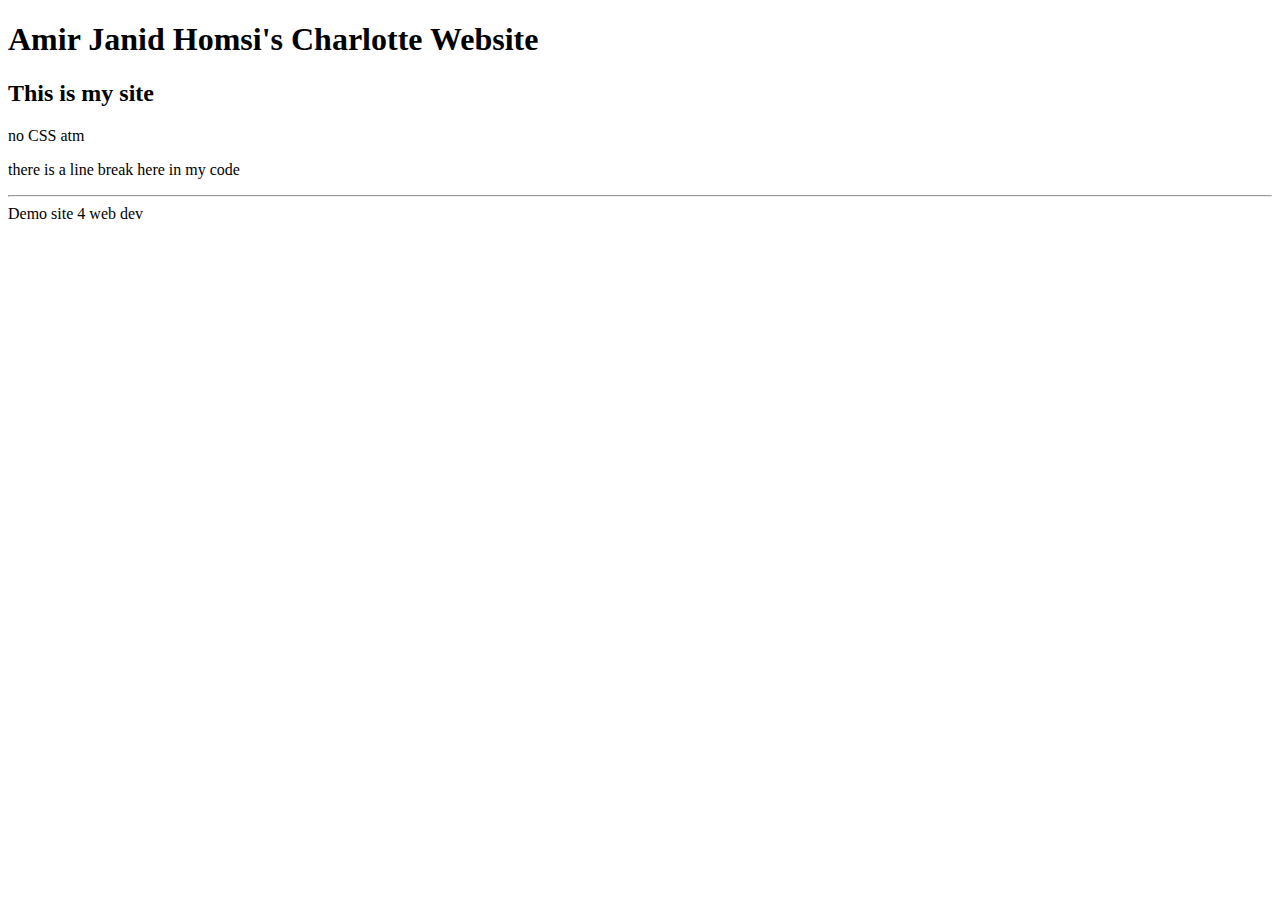
<file: Index.html>
<!DOCTYPE html>
<html lang="en">
  <head>
    <meta charset="UTF-8" />
    <meta name="viewport" content="width=device-width, initial-scale=1.0" />
    <title>Amir Janid Homsi's Charlotte Website</title>
  </head>
  <body>
    <header>
      <h1>
        <!-- this is the opening tag -->
        Amir Janid Homsi's Charlotte Website
        <!-- This whole thing is the element -->
      </h1>
      <!-- this is the closing tag -->
    </header>
    <main>
      <h2>This is my site</h2>
      <p>no CSS atm</p>
      <p>
        there is a
        line break here in my code
      </p>
    </main>
    <footer>
      <hr>
      Demo site 4 web dev
    </footer>
  </body>
</html>
</file>
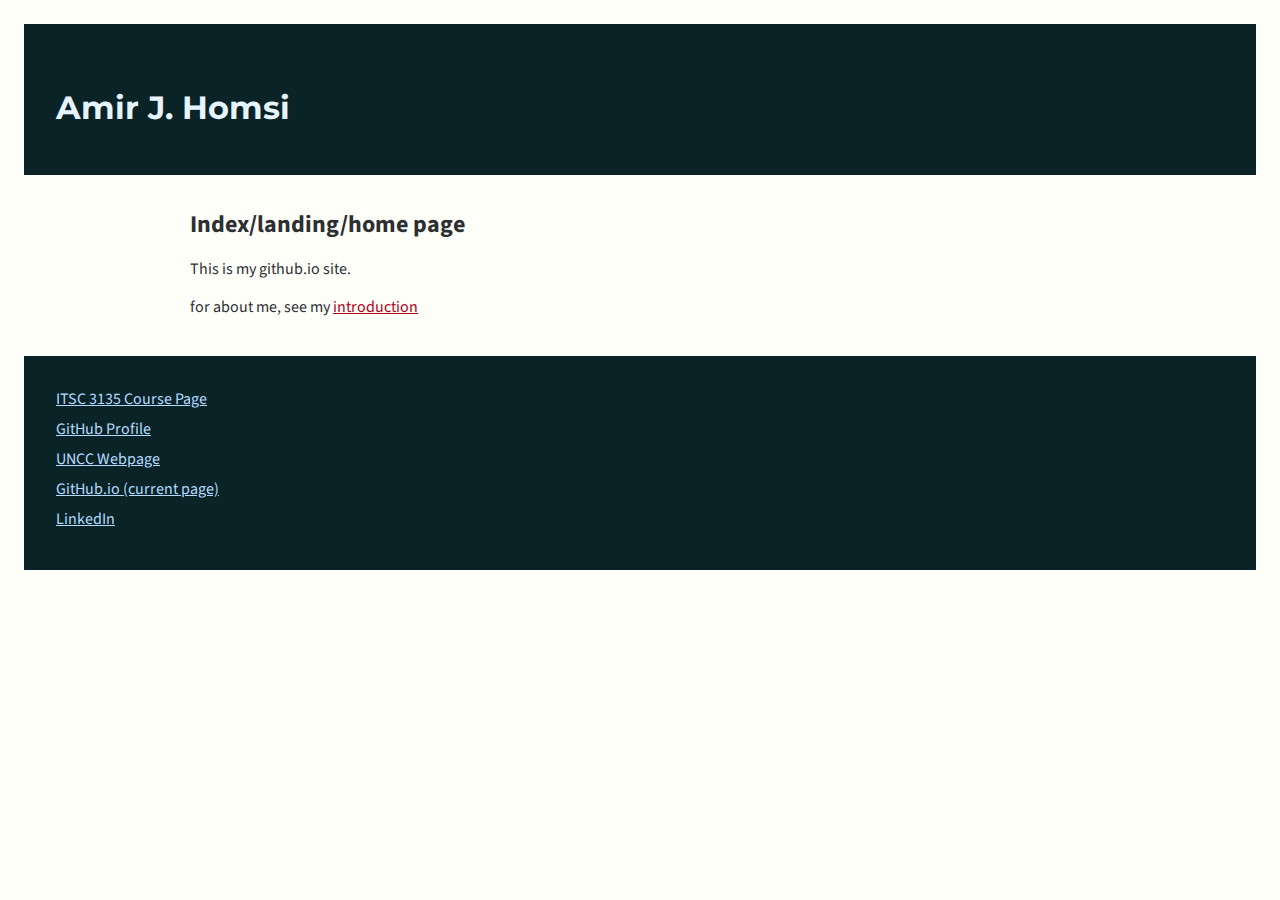
<file: index.html>
<!DOCTYPE html>
<html lang="en">
  <head>
    <meta charset="UTF-8" />
    <meta name="viewport" content="width=device-width, initial-scale=1.0" />
    <title>Amir J. Homsi Index/landing/home page</title>
    <link rel="preconnect" href="https://fonts.googleapis.com">
    <link rel="preconnect" href="https://fonts.gstatic.com" crossorigin>
    <link href="https://fonts.googleapis.com/css2?family=Montserrat:ital,wght@0,100..900;1,100..900&family=Source+Sans+3:ital,wght@0,200..900;1,200..900&display=swap" rel="stylesheet">
    <link rel="stylesheet" href="styles/default.css">
    <script src="https://lint.page/kit/4d0fe3.js" crossorigin="anonymous"></script>
  </head>
  <body>
    <header>
      <h1>
        <!-- this is the opening tag -->
        Amir J. Homsi
        <!-- This whole thing is the element -->
      </h1>
      <!-- this is the closing tag -->
    </header>
    <main>
      <h2>Index/landing/home page</h2>
      <p>This is my github.io site.</p>
      <p>for about me, see my <a href="introduction.html">introduction</a><br><br> </p>
    </main>
    <footer>
      <a href="itis3135/index.html">ITSC 3135 Course Page</a>
      <a href="https://github.com/Amir-Janid-Homsi">GitHub Profile</a>
      <a href="https://webpages.charlotte.edu/ahomsi/">UNCC Webpage</a>
      <a href="https://Amir-Janid-Homsi.github.io/">GitHub.io (current page)</a>
      <a href="https://www.linkedin.com/in/amir-homsi-8b2623341/">LinkedIn</a>
    </footer>
  </body>
</html>
</file>
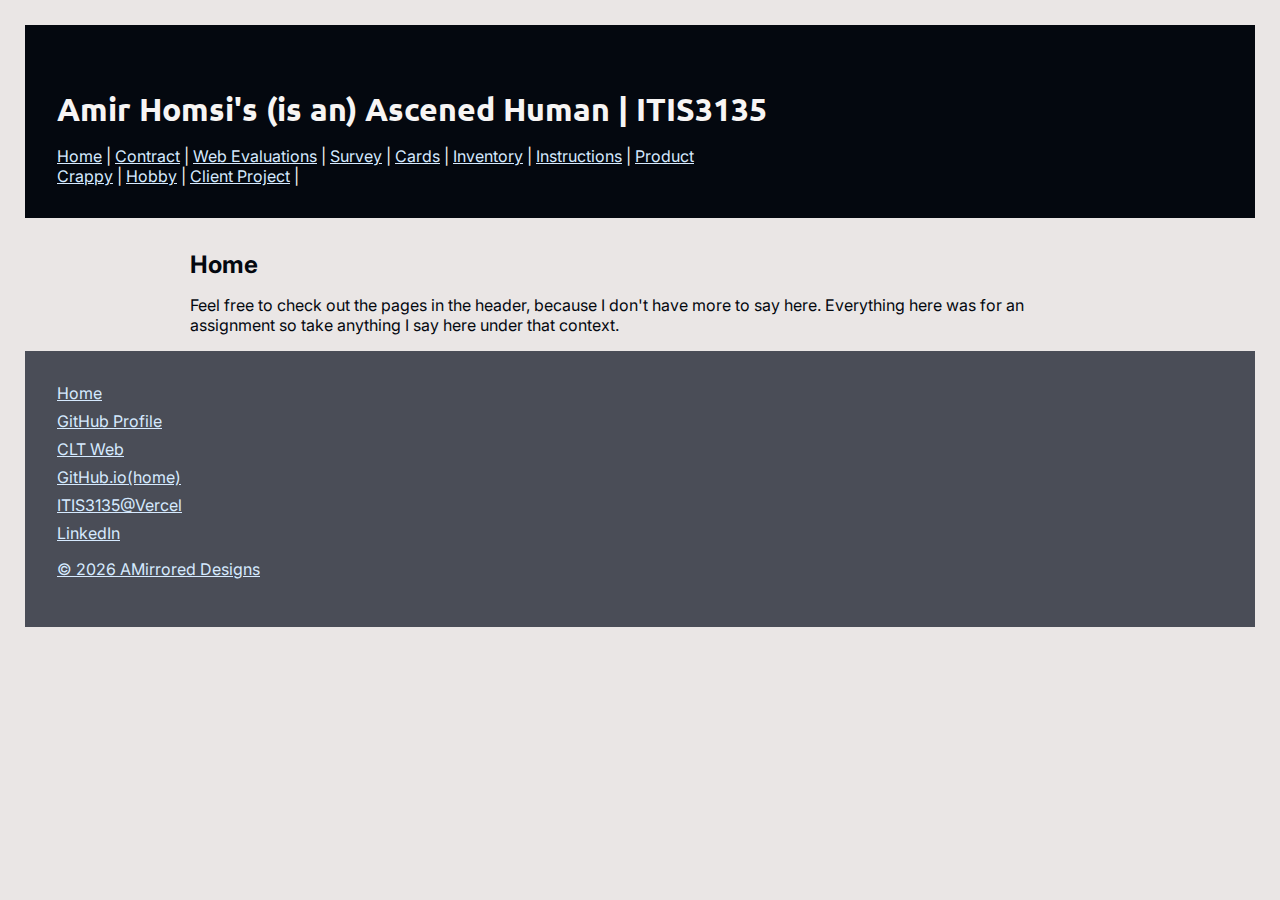
<file: itis3135/index.html>
<!DOCTYPE html>
<html lang="en">
  <head>
    <meta charset="UTF-8" />
    <meta name="viewport" content="width=device-width, initial-scale=1.0" />
    <title>Amir Homsi's (is an) Ascended Human | ITIS3135 | Course Website</title>
    <link rel="preconnect" href="https://fonts.googleapis.com">
    <link rel="preconnect" href="https://fonts.gstatic.com" crossorigin>
    <link href="https://fonts.googleapis.com/css2?family=Inter:ital,opsz,wght@0,14..32,100..900;1,14..32,100..900&family=Ubuntu:ital,wght@0,300;0,400;0,500;0,700;1,300;1,400;1,500;1,700&display=swap" rel="stylesheet">
    <link rel="stylesheet" href="styles/default.css">
    <script src="https://lint.page/kit/4d0fe3.js" crossorigin="anonymous"></script>
  </head>
  <body>
    <div data-include="components/header.html"></div>
    <main>
      <h2>Home</h2>
      <p>Feel free to check out the pages in the header, because I don't have more to say here. Everything here was for an assignment so take anything I say here under that context.</p>
    </main>
    <div data-include="components/footer.html"></div>
    <script src="scripts/HTMLInclude.min.js"></script>
  </body>
</html>
</file>
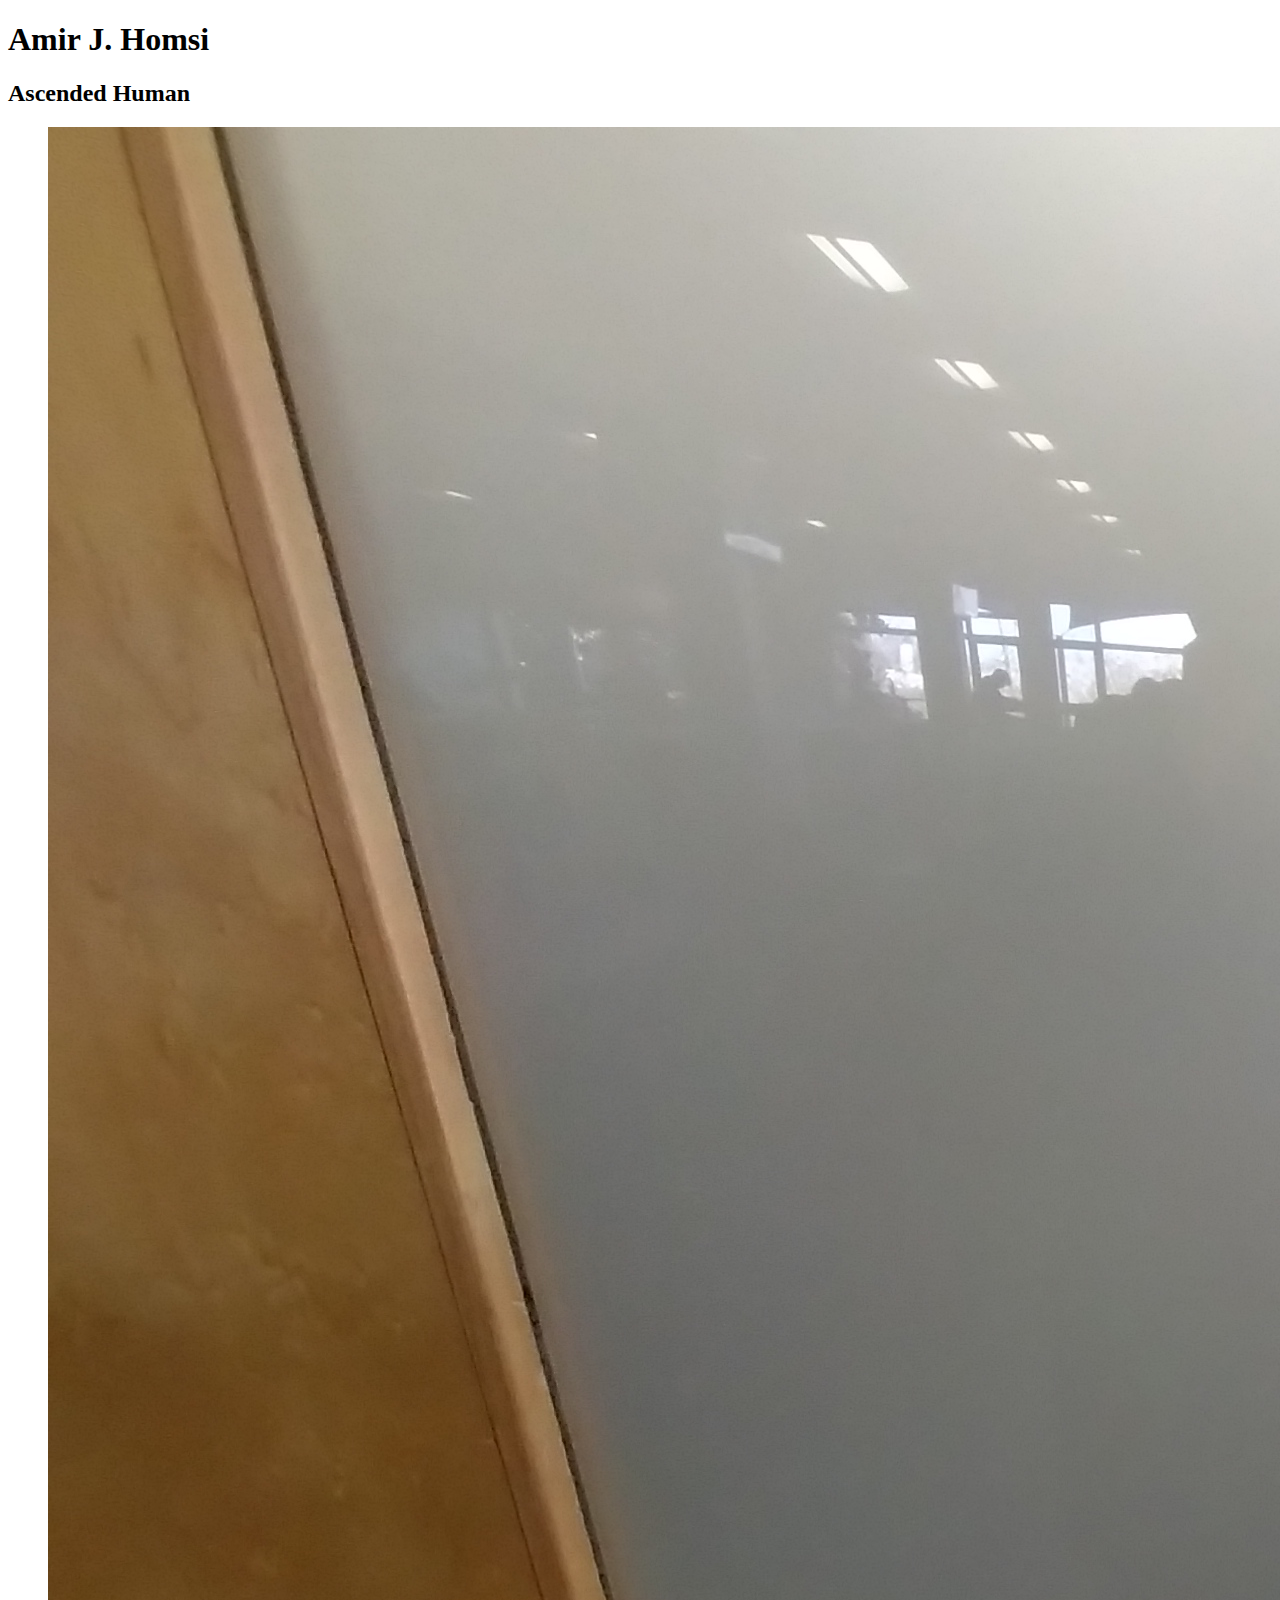
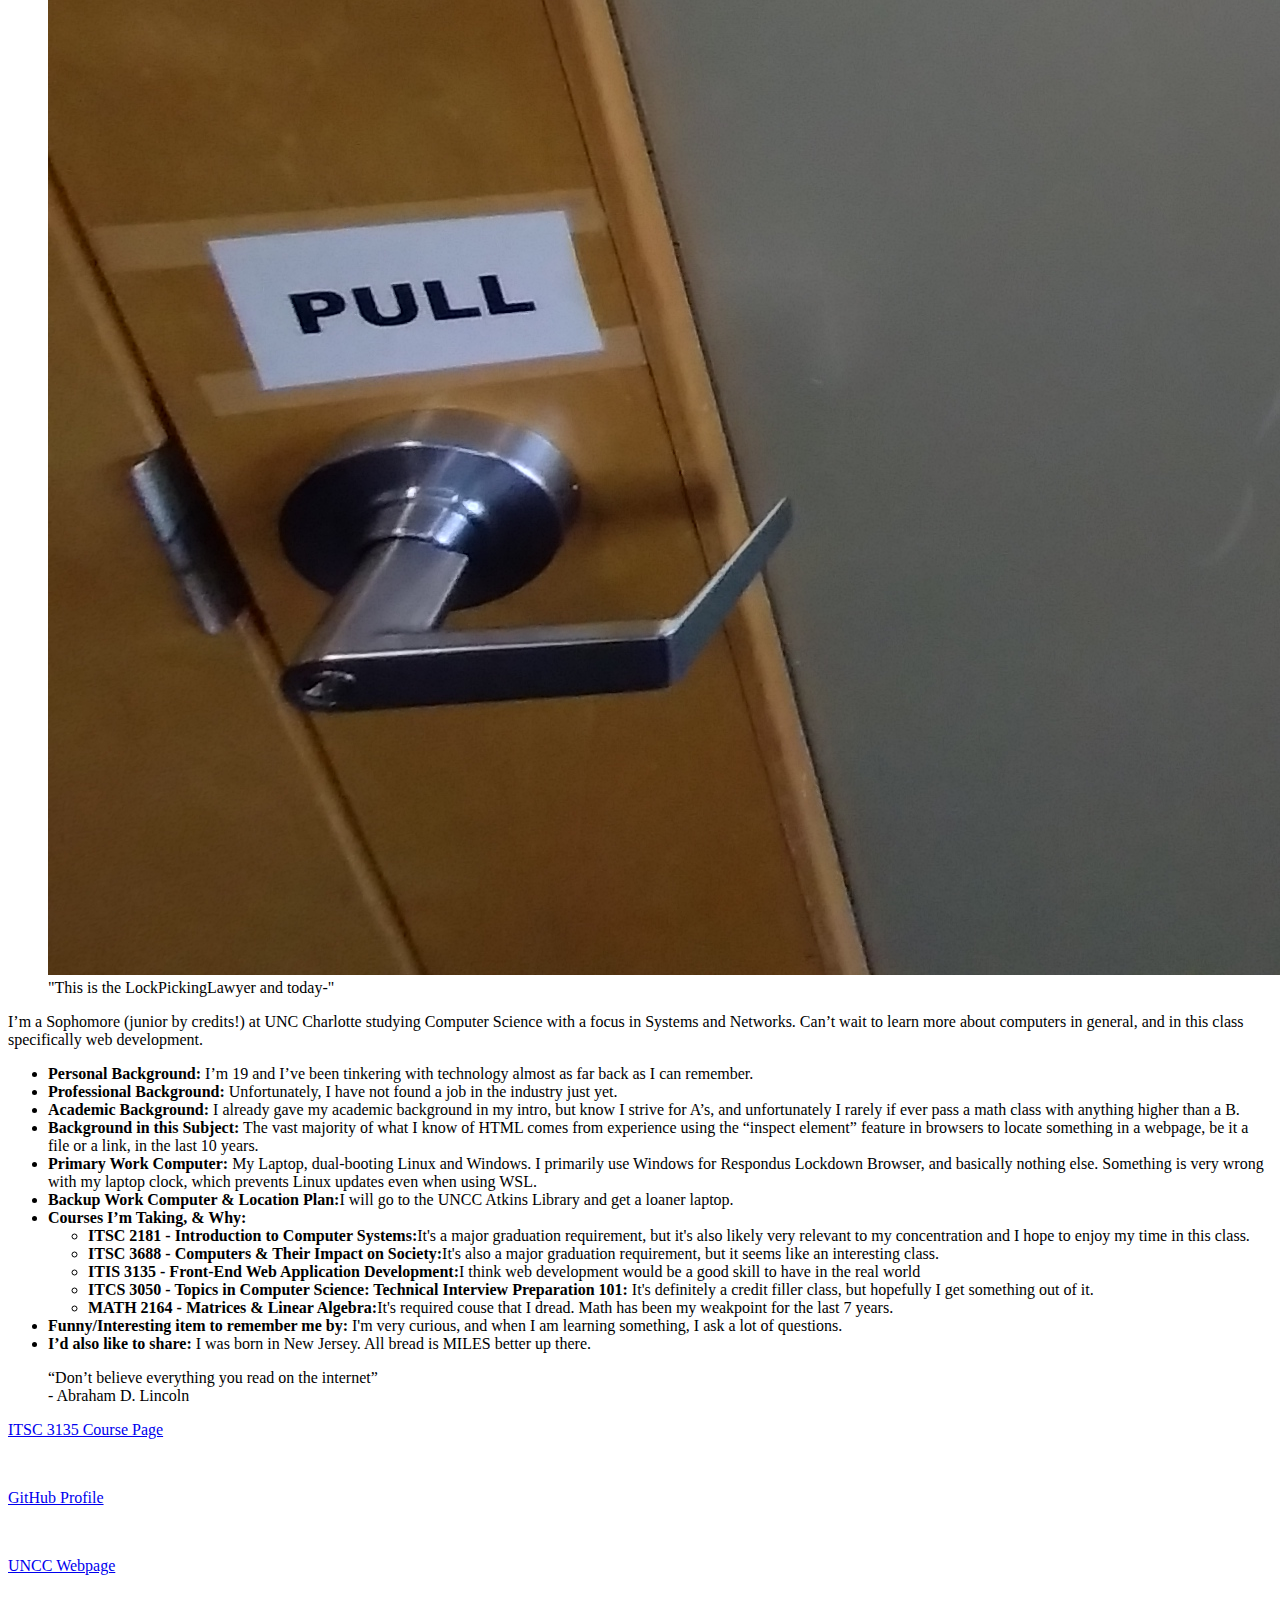
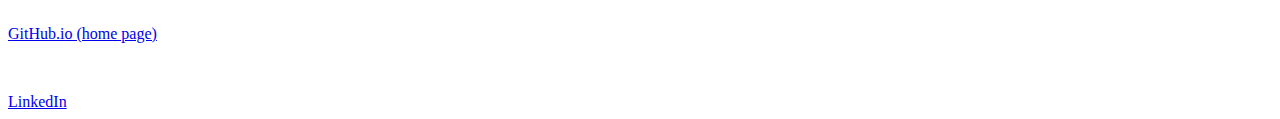
<file: introduction.html>
<!DOCTYPE html>
<html lang="en">
  <head>
    <meta charset="UTF-8" />
    <meta name="viewport" content="width=device-width, initial-scale=1.0" />
    <title>Amir J. Homsi's Introduction</title>
    <script src="https://lint.page/kit/4d0fe3.js" crossorigin="anonymous"></script>
  </head>
  <body>
    <header>
      <h1>
        <!-- this is the opening tag -->
        Amir J. Homsi
        <!-- This whole thing is the element -->
      </h1>
      <!-- this is the closing tag -->
    </header>
    <main>
      <h2>Ascended Human</h2>
      <figure>
        <img src="LPLJoke.jpg">
        <figcaption>"This is the LockPickingLawyer and today-"</figcaption>
      </figure>
      <p>I’m a Sophomore (junior by credits!) at UNC Charlotte studying Computer Science with a focus in Systems and Networks. Can’t wait to learn more about computers in general, and in this class specifically web development.</p>
      <ul>
        <li><b>Personal Background:</b> I’m 19 and I’ve been tinkering with technology almost as far back as I can remember.</li>
        <li><b>Professional Background:</b> Unfortunately, I have not found a job in the industry just yet.</li>
        <li><b>Academic Background:</b> I already gave my academic background in my intro, but know I strive for A’s, and unfortunately I rarely if ever pass a math class with anything higher than a B.</li>
        <li><b>Background in this Subject:</b> The vast majority of what I know of HTML comes from experience using the “inspect element” feature in browsers to locate something in a webpage, be it a file or a link, in the last 10 years.</li>
        <li><b>Primary Work Computer:</b> My Laptop, dual-booting Linux and Windows. I primarily use Windows for Respondus Lockdown Browser, and basically nothing else. Something is very wrong with my laptop clock, which prevents Linux updates even when using WSL.</li>
        <li><b>Backup Work Computer &amp; Location Plan:</b>I will go to the UNCC Atkins Library and get a loaner laptop.</li>
        <li><b>Courses I’m Taking, &amp; Why:</b></li>
          <ul>
            <li><b>ITSC 2181 - Introduction to Computer Systems:</b>It's a major graduation requirement,  but it's also likely very relevant to my concentration and I hope to enjoy my time in this class.</li>
            <li><b>ITSC 3688 - Computers &amp; Their Impact on Society:</b>It's also a major graduation requirement,  but it seems like an interesting class.</li>
            <li><b>ITIS 3135 - Front-End Web Application Development:</b>I think web development would be a good skill to have in the real world</li>
            <li><b>ITCS 3050 - Topics in Computer Science: Technical Interview Preparation 101:</b> It's definitely a credit filler class, but hopefully I get something out of it.</li>
            <li><b>MATH 2164 - Matrices &amp; Linear Algebra:</b>It's required couse that I dread. Math has been my weakpoint for the last 7 years.</li>
          </ul>
        <li><b>Funny/Interesting item to remember me by:</b> I'm very curious, and when I am learning something, I ask a lot of questions.</li>
        <li><b>I’d also like to share:</b> I was born in New Jersey. All bread is MILES better up there.</li>
      </ul>
      <blockquote cite="https://www.instagram.com/p/B-MjHBTi4cR/">
      “Don’t believe everything you read on the internet”<br> - Abraham D. Lincoln
      </blockquote>
    </main>
    <footer>
      <a href="itis3135/index.html">ITSC 3135 Course Page</a>
      <p><br></p>
      <a href="https://github.com/Amir-Janid-Homsi">GitHub Profile</a>
      <p><br></p>
      <a href="https://webpages.charlotte.edu/ahomsi/">UNCC Webpage</a>
      <p><br></p>
      <a href="https://Amir-Janid-Homsi.github.io/">GitHub.io (home page)</a>
      <p><br></p>
      <a href="https://www.linkedin.com/in/amir-homsi-8b2623341/">LinkedIn</a>
    </footer>
  </body>
</html>
</file>
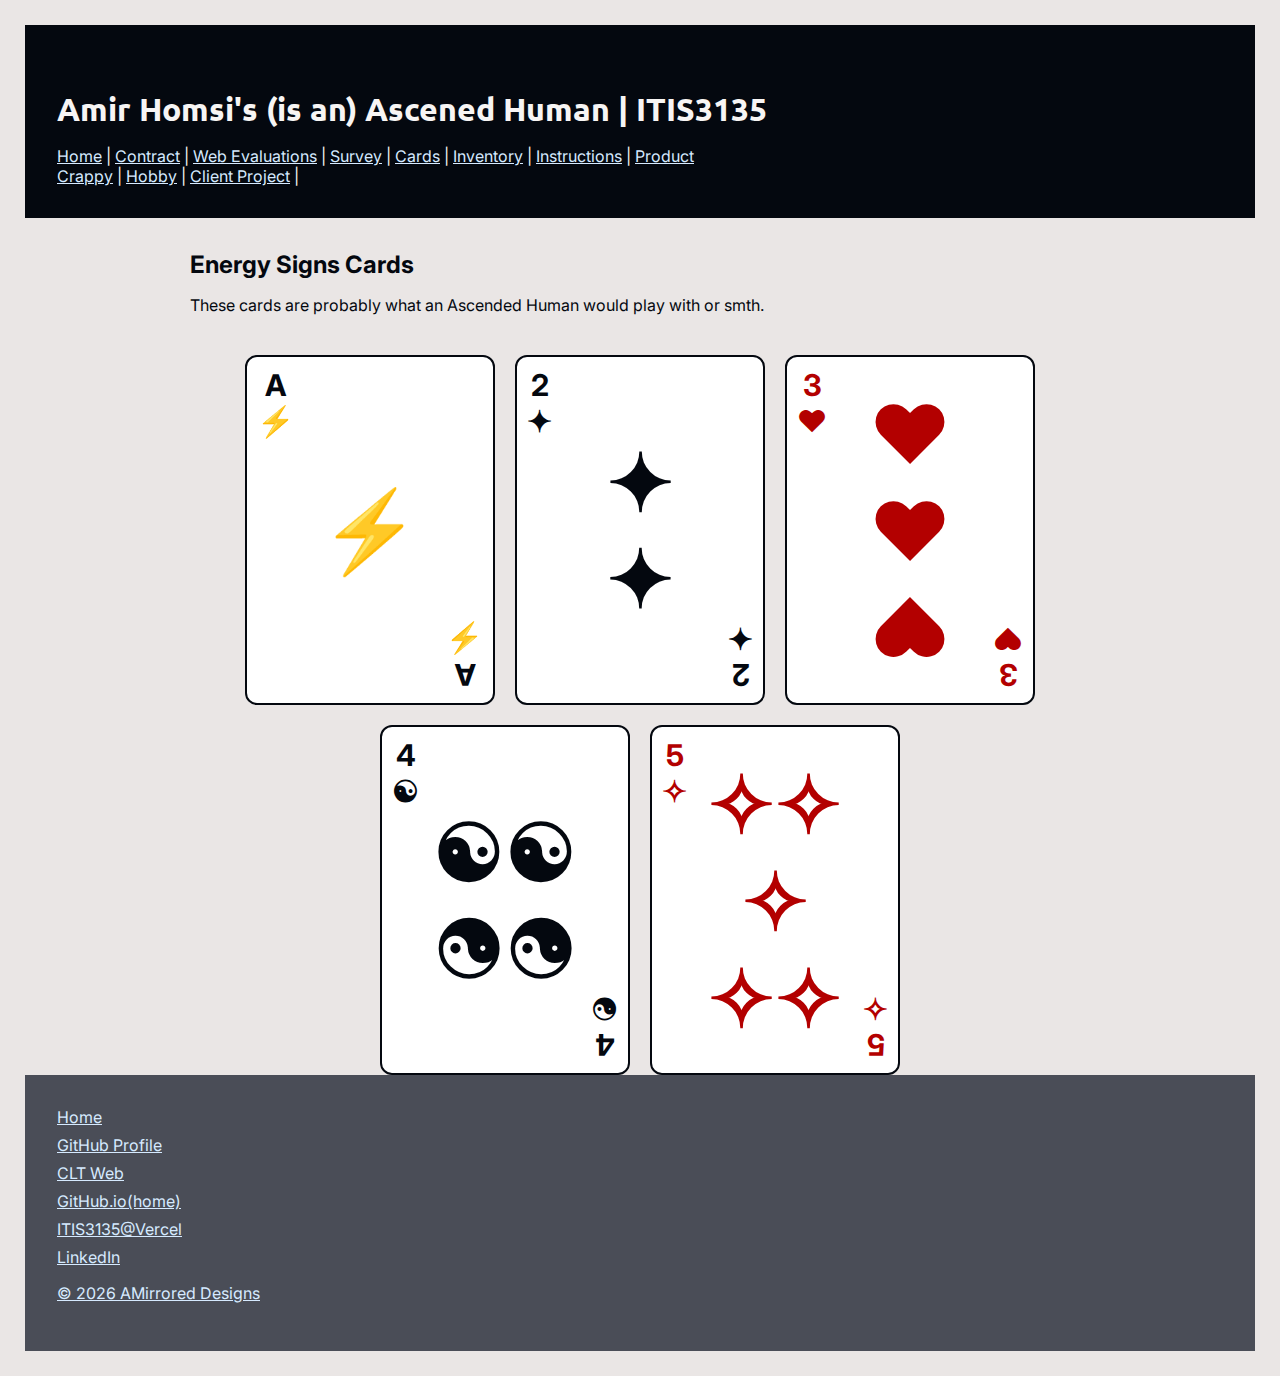
<file: itis3135/cards.html>
<!DOCTYPE html>
<html lang="en">
  <head>
    <meta charset="UTF-8" />
    <meta name="viewport" content="width=device-width, initial-scale=1.0" />
    <title>Amir Homsi's (is an) Ascended Human | ITIS3135 | Energy Sigil Cards</title>
    <link rel="preconnect" href="https://fonts.googleapis.com">
    <link rel="preconnect" href="https://fonts.gstatic.com" crossorigin>
    <link href="https://fonts.googleapis.com/css2?family=Inter:ital,opsz,wght@0,14..32,100..900;1,14..32,100..900&family=Ubuntu:ital,wght@0,300;0,400;0,500;0,700;1,300;1,400;1,500;1,700&display=swap" rel="stylesheet">

    <link rel="stylesheet" href="styles/default.css">
    <link rel="stylesheet" href="styles/cards.css">

    <script src="https://lint.page/kit/4d0fe3.js" crossorigin="anonymous"></script>
  </head>

  <body>
    <div data-include="components/header.html"></div>

    <main>
      <h2>Energy Signs Cards</h2>
      <p>These cards are probably what an Ascended Human would play with or smth.</p>

      <section id="playing-cards">
        <h2 class="visually-hidden">Playing Cards</h2>

        <div class="card">
          <div class="left">
            <div>A</div>
            <div>⚡</div>
          </div>
          <div class="middle">
            <div>⚡</div>
          </div>
          <div class="right">
            <div class="flipped">⚡</div>
            <div class="flipped">A</div>
          </div>
        </div>

        <div class="card">
          <div class="left">
            <div>2</div>
            <div>✦</div>
          </div>
          <div class="middle">
            <div>✦</div>
            <div class="flipped">✦</div>
          </div>
          <div class="right">
            <div class="flipped">✦</div>
            <div class="flipped">2</div>
          </div>
        </div>

        <div class="card red">
          <div class="left">
            <div>3</div>
            <div>❤</div>
          </div>
          <div class="middle">
            <div>❤</div>
            <div>❤</div>
            <div class="flipped">❤</div>
          </div>
          <div class="right">
            <div class="flipped">❤</div>
            <div class="flipped">3</div>
          </div>
        </div>

        <div class="card">
          <div class="left">
            <div>4</div>
            <div>☯</div>
          </div>
          <div class="middle">
            <div class="middle-section">
              <div>☯</div>
              <div>☯</div>
            </div>
            <div class="middle-section">
              <div class="flipped">☯</div>
              <div class="flipped">☯</div>
            </div>
          </div>
          <div class="right">
            <div class="flipped">☯</div>
            <div class="flipped">4</div>
          </div>
        </div>

        <div class="card red">
          <div class="left">
            <div>5</div>
            <div>✧</div>
          </div>
          <div class="middle">
            <div class="middle-section">
              <div>✧</div>
              <div>✧</div>
            </div>
            <div class="middle-section">
              <div>✧</div>
            </div>
            <div class="middle-section">
              <div>✧</div>
              <div>✧</div>
            </div>
          </div>
          <div class="right">
            <div class="flipped">✧</div>
            <div class="flipped">5</div>
          </div>
        </div>

      </section>
    </main>
    <div data-include="components/footer.html"></div>
    <script src="scripts/HTMLInclude.min.js"></script>
  </body>
</html>
</file>
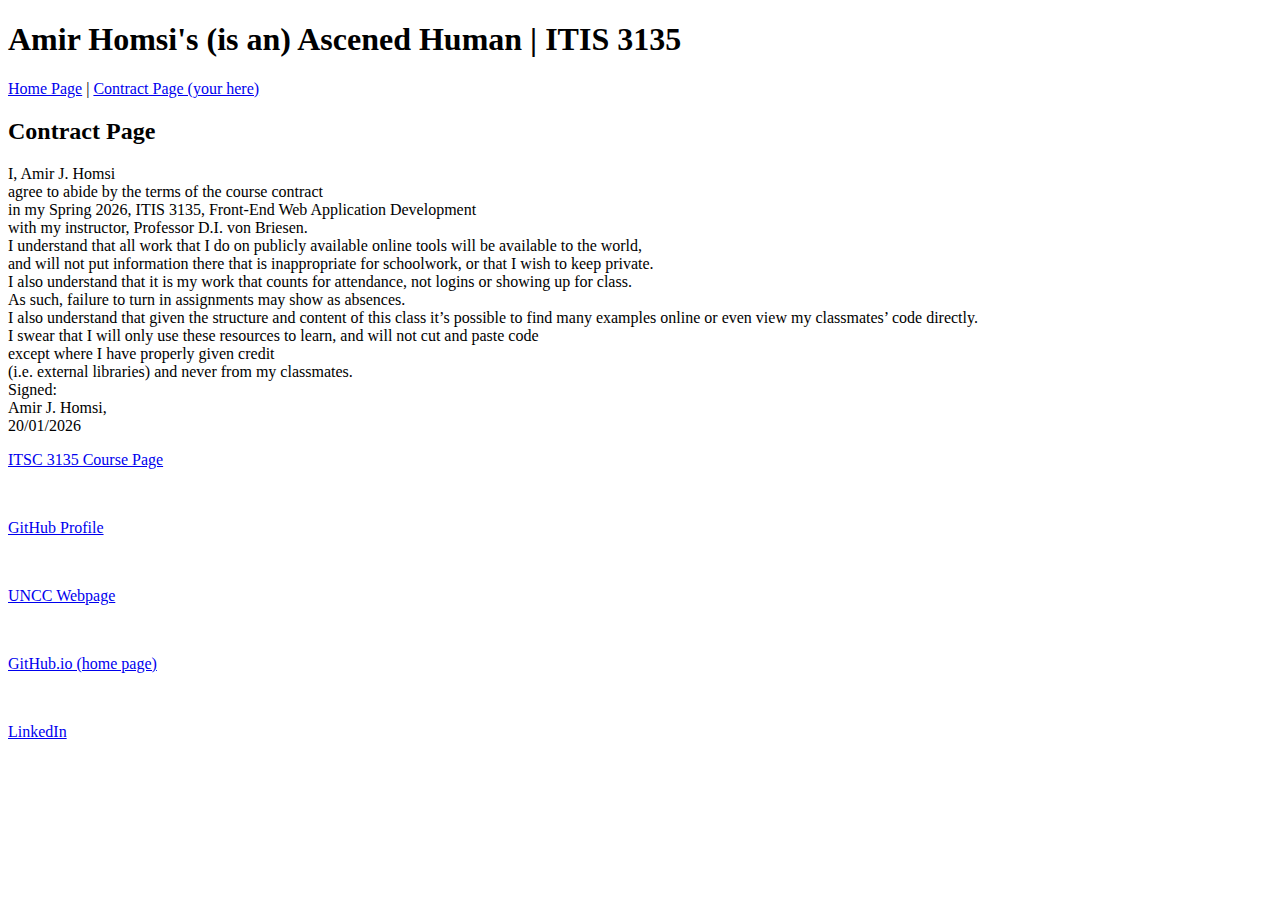
<file: itis3135/contract.html>
<!DOCTYPE html>
<html lang="en">
  <head>
    <meta charset="UTF-8" />
    <meta name="viewport" content="width=device-width, initial-scale=1.0" />
    <title>Amir Homsi's (is an) Ascened Human | ITIS 3135 | Contract Page</title>
    <script src="https://lint.page/kit/4d0fe3.js" crossorigin="anonymous"></script>
  </head>
  <body>
    <header>
      <h1>
        <!-- this is the opening tag -->
        Amir Homsi's (is an) Ascened Human | ITIS 3135
        <!-- This whole thing is the element -->
      </h1>
      <nav>
        <a href="https://Amir-Janid-Homsi.github.io/">Home Page</a> |
        <a href="https://amir-janid-homsi.github.io/itis3135/contract.html">Contract Page (your here)</a>
      </nav>
      <!-- this is the closing tag -->
    </header>
    <main>
      <h2>Contract Page</h2>
      <p>I, Amir J. Homsi<br>agree to abide by the terms of the course contract<br> in my Spring 2026, ITIS 3135, Front-End Web Application Development<br>with my instructor, Professor D.I. von Briesen.<br>I understand that all work that I do on publicly available online tools will be available to the world,<br>and will not put information there that is inappropriate for schoolwork, or that I wish to keep private.<br>I also understand that it is my work that counts for attendance, not logins or showing up for class.<br>As such, failure to turn in assignments may show as absences.<br>I also understand that given the structure and content of this class it’s possible to find many examples online or even view my classmates’ code directly.<br>I swear that I will only use these resources to learn, and will not cut and paste code<br>except where I have properly given credit<br>(i.e. external libraries) and never from my classmates.<br>Signed:<br>Amir J. Homsi,<br> 20/01/2026</p>
    </main>
    <footer>
      <a href="itis3135/index.html">ITSC 3135 Course Page</a>
      <p><br></p>
      <a href="https://github.com/Amir-Janid-Homsi">GitHub Profile</a>
      <p><br></p>
      <a href="https://webpages.charlotte.edu/ahomsi/">UNCC Webpage</a>
      <p><br></p>
      <a href="https://Amir-Janid-Homsi.github.io/">GitHub.io (home page)</a>
      <p><br></p>
      <a href="https://www.linkedin.com/in/amir-homsi-8b2623341/">LinkedIn</a>
    </footer>
  </body>
</html>
</file>
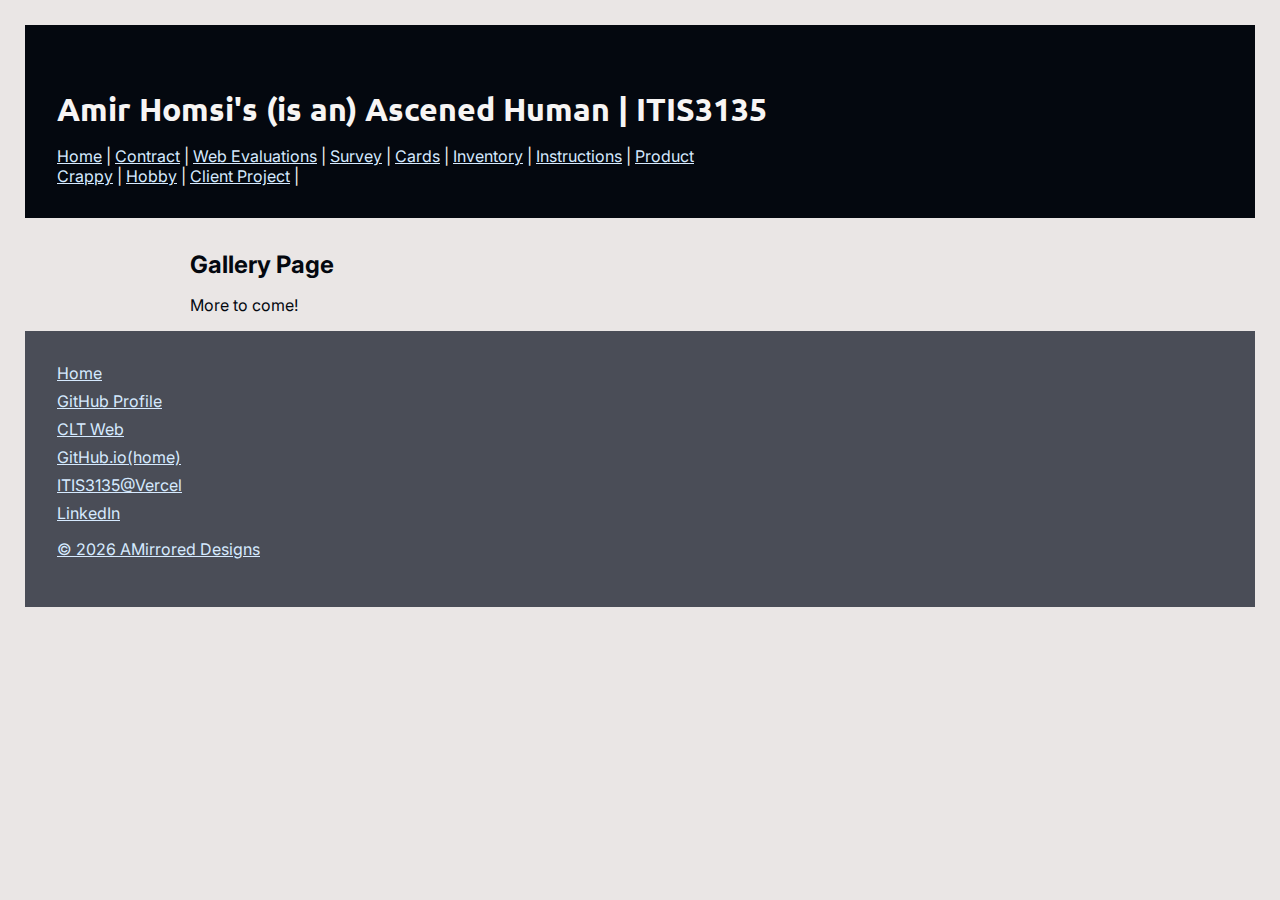
<file: itis3135/gallery.html>
<!DOCTYPE html>
<html lang="en">
  <head>
    <meta charset="UTF-8" />
    <meta name="viewport" content="width=device-width, initial-scale=1.0" />
    <title>Amir Homsi's (is an) Ascended Human | ITIS 3135 | Course Website</title>
    <link rel="preconnect" href="https://fonts.googleapis.com">
    <link rel="preconnect" href="https://fonts.gstatic.com" crossorigin>
    <link href="https://fonts.googleapis.com/css2?family=Inter:ital,opsz,wght@0,14..32,100..900;1,14..32,100..900&family=Ubuntu:ital,wght@0,300;0,400;0,500;0,700;1,300;1,400;1,500;1,700&display=swap" rel="stylesheet">
    <link rel="stylesheet" href="styles/default.css">
    <script src="https://lint.page/kit/4d0fe3.js" crossorigin="anonymous"></script>
  </head>
  <body>
    <div data-include="components/header.html"></div>
    <main>
      <h2>Gallery Page</h2>
      <p>More to come!</p>
    </main>
    <div data-include="components/footer.html"></div>
    <script src="scripts/HTMLInclude.min.js"></script>
  </body>
</html>
</file>
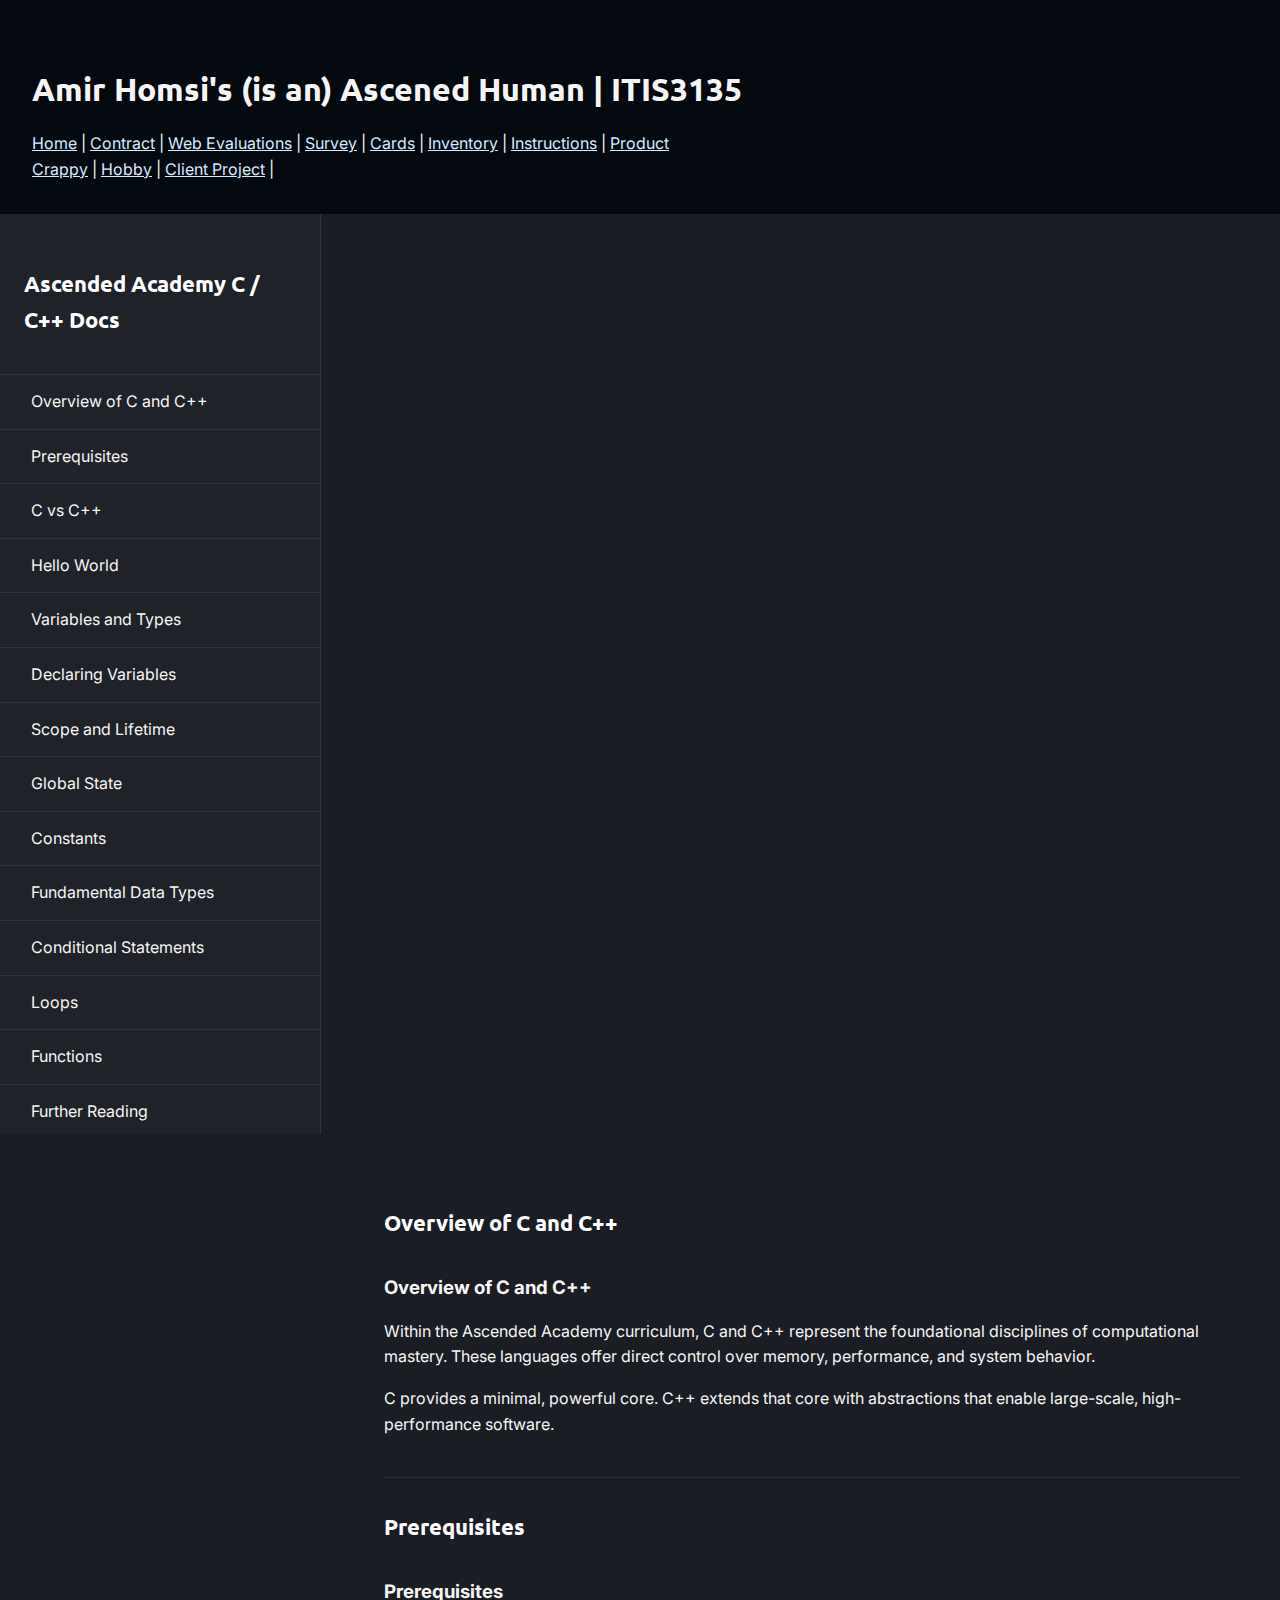
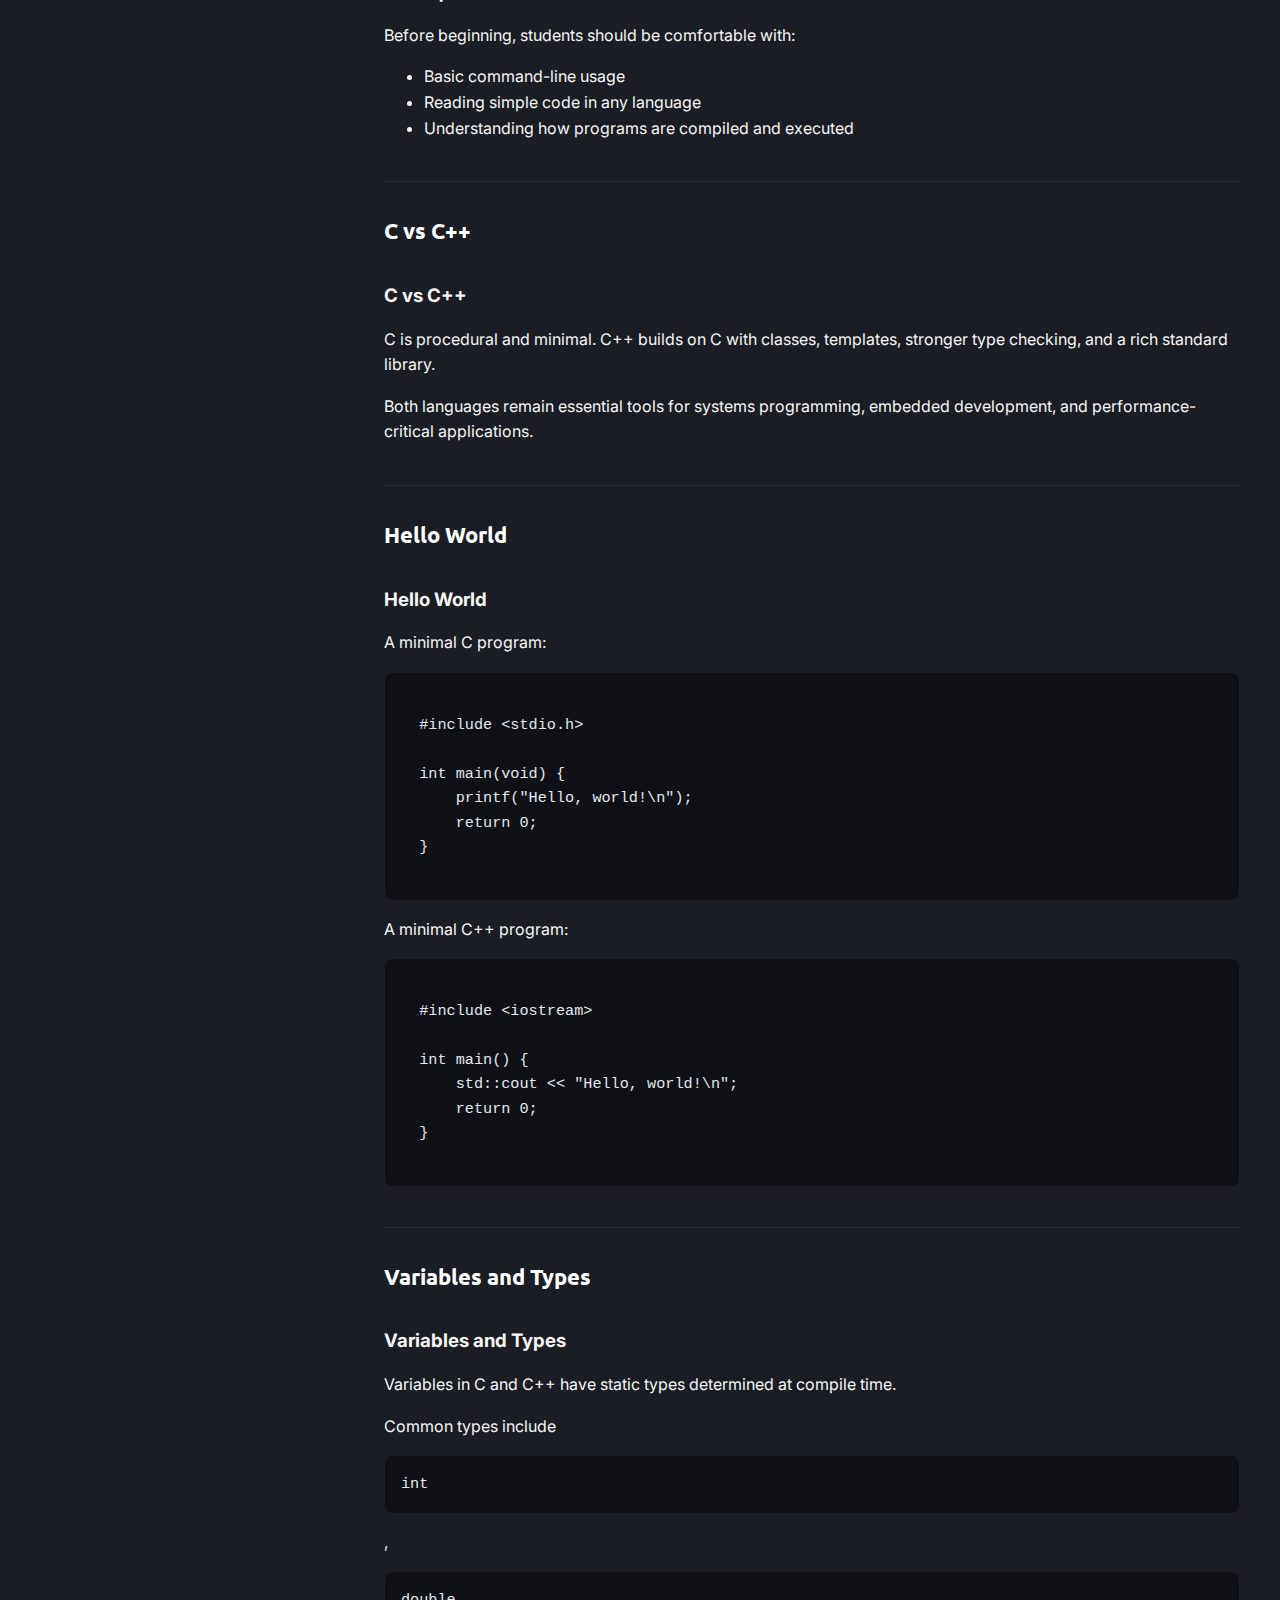
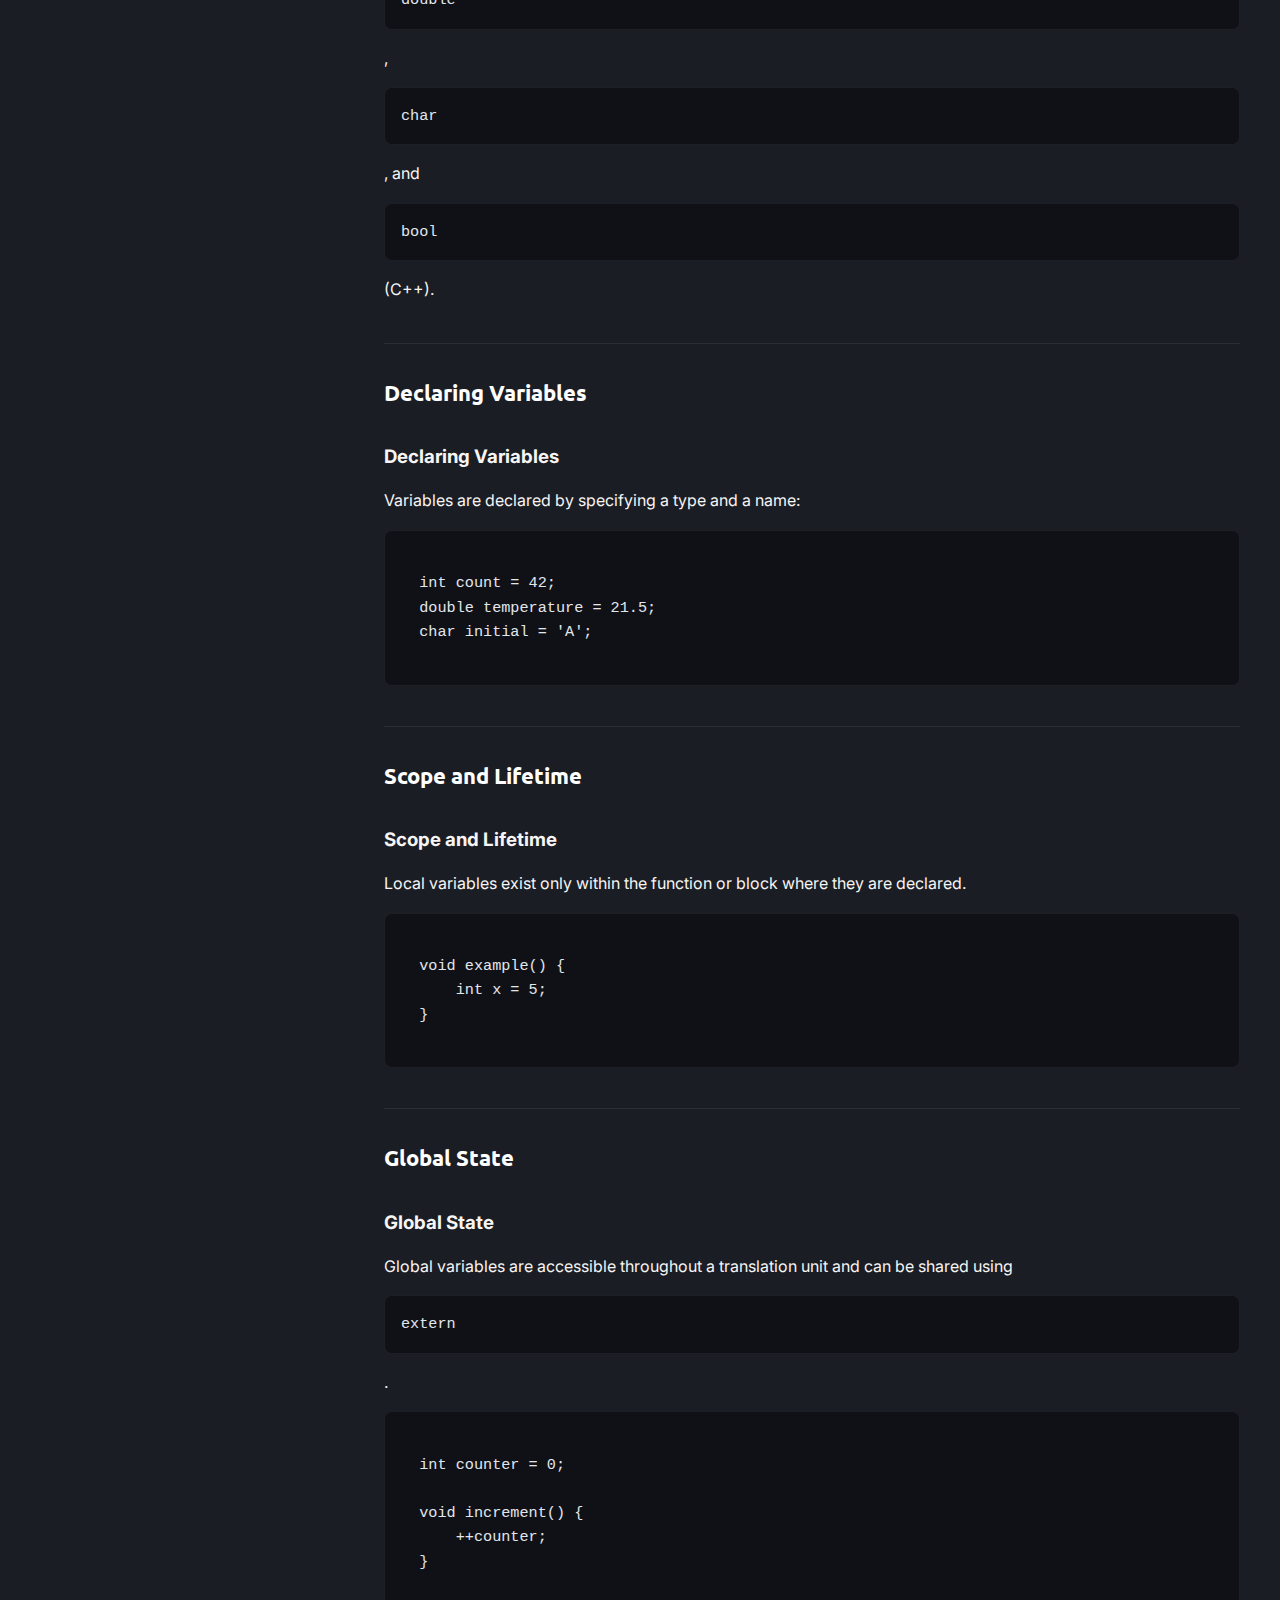
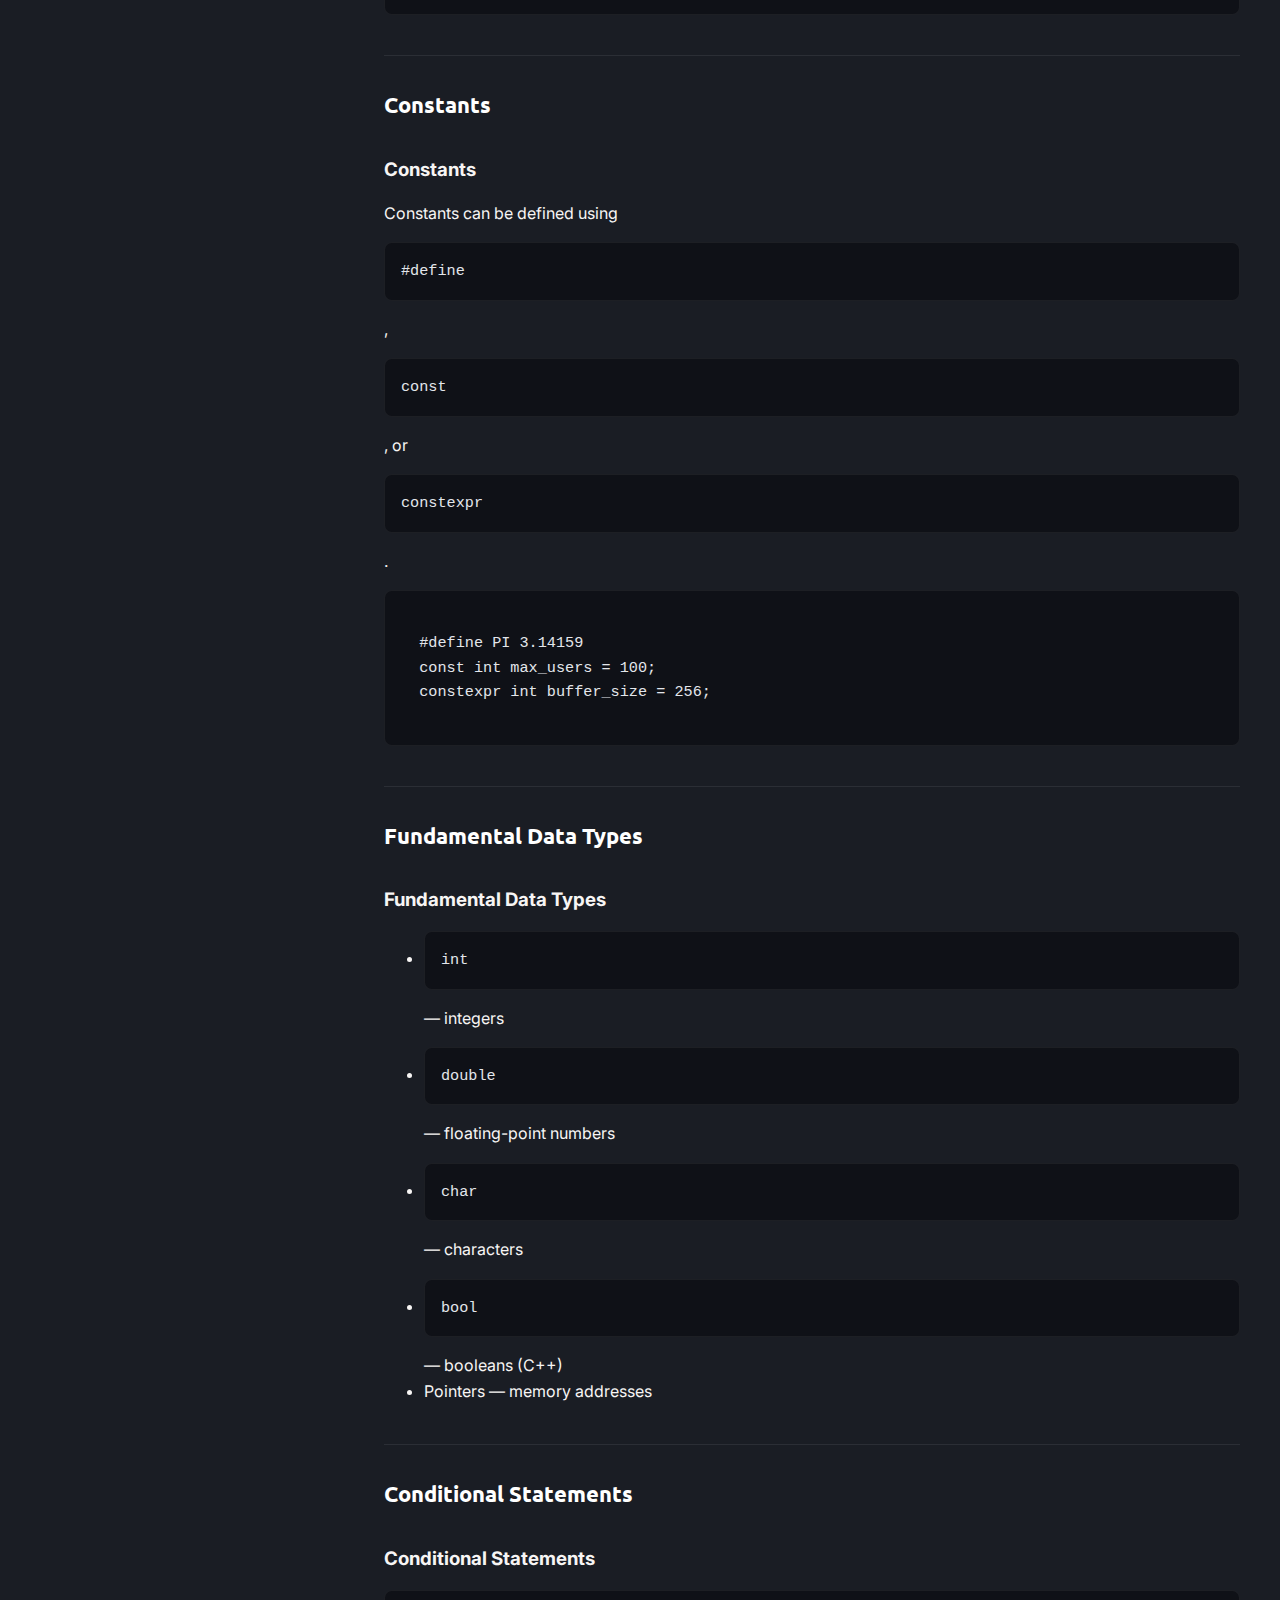
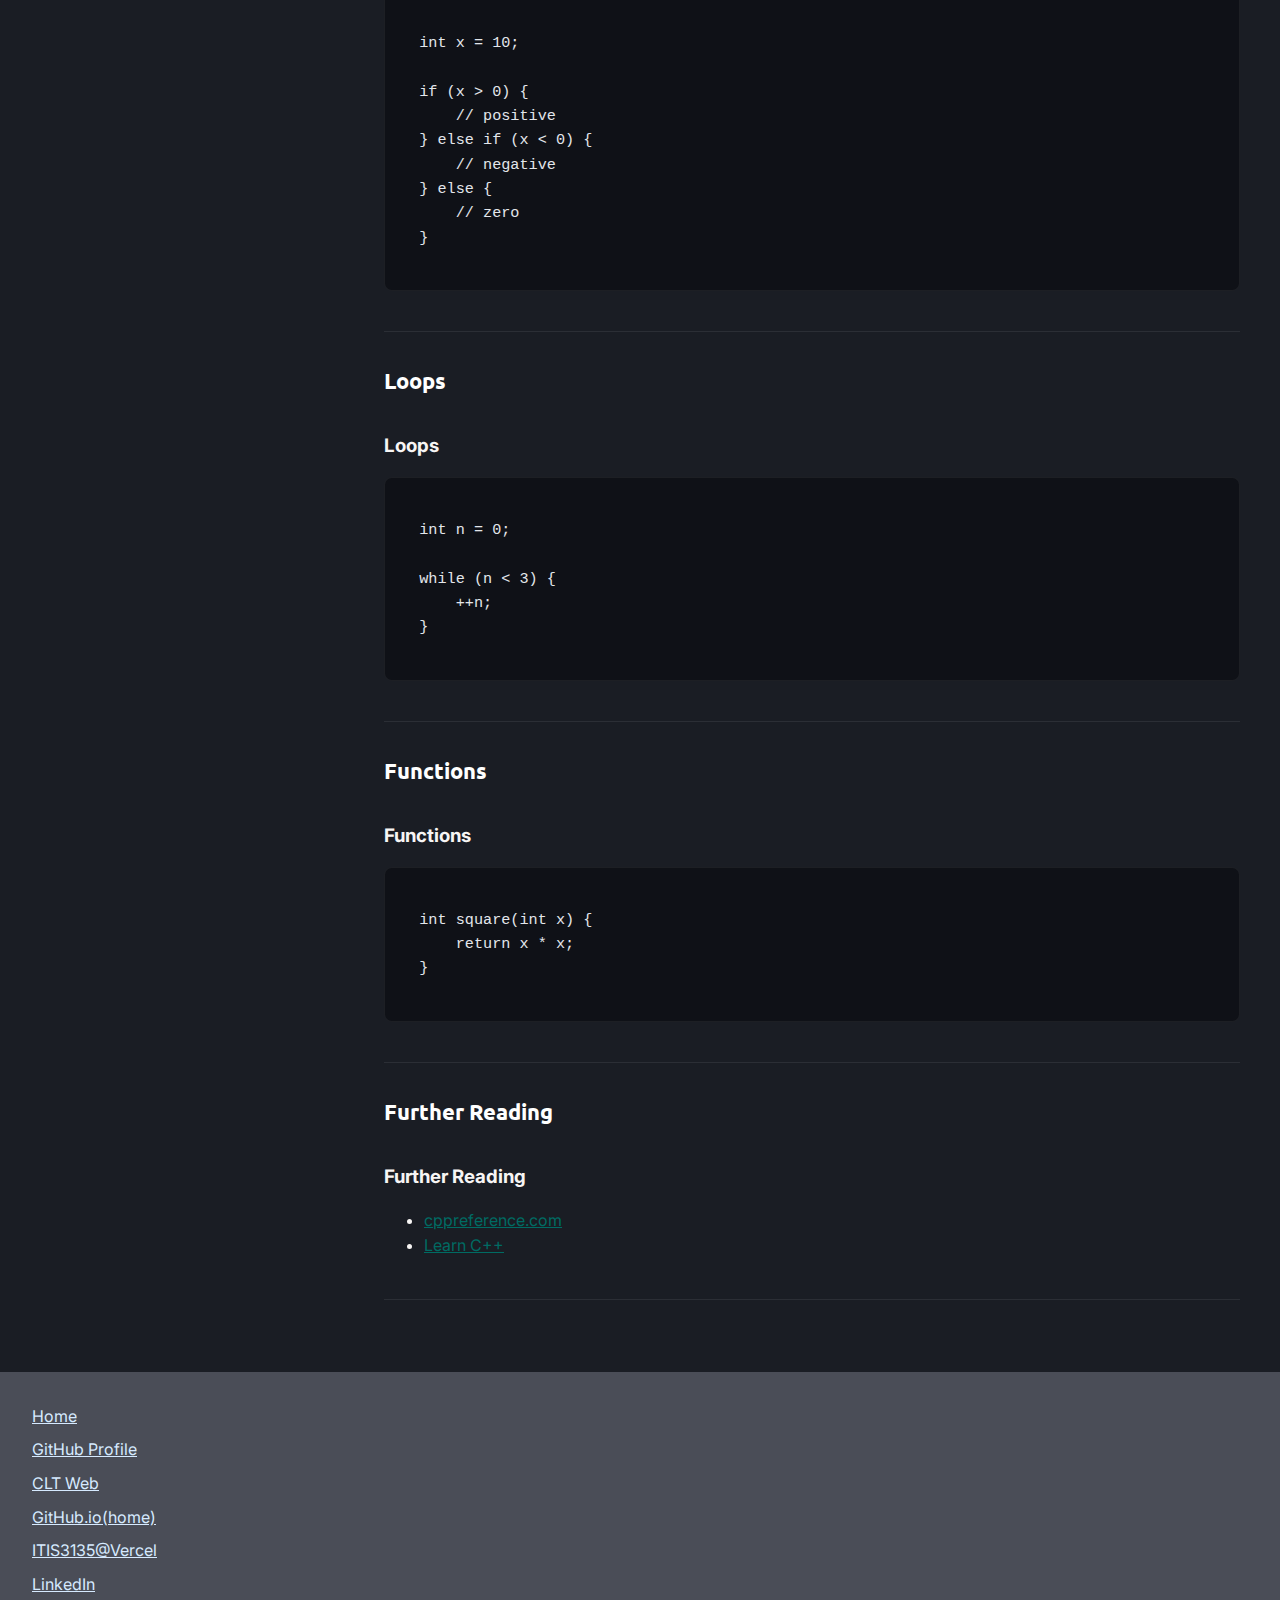
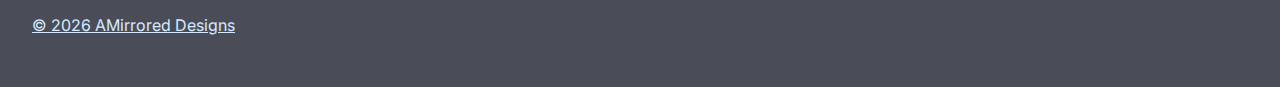
<file: itis3135/instructions.html>
<!DOCTYPE html>
<html lang="en">
  <head>
    <meta charset="UTF-8" />
    <meta name="viewport" content="width=device-width, initial-scale=1.0" />
    <title>Ascended Academy | C and C++ Documentation</title>

    <!-- Fonts (Inter + Ubuntu) -->
    <link rel="preconnect" href="https://fonts.googleapis.com">
    <link rel="preconnect" href="https://fonts.gstatic.com" crossorigin>
    <link href="https://fonts.googleapis.com/css2?family=Inter:ital,opsz,wght@0,14..32,100..900;1,14..32,100..900&family=Ubuntu:ital,wght@0,300;0,400;0,500;0,700;1,300;1,400;1,500;1,700&display=swap" rel="stylesheet">

    <!-- Your site-wide default styles -->
    <link rel="stylesheet" href="styles/default.css">

    <!-- Documentation-specific dark mode styles -->
    <link rel="stylesheet" href="styles/instructions.css">

    <script src="https://lint.page/kit/4d0fe3.js" crossorigin="anonymous"></script>
  </head>

  <body>
    <!-- Site header include -->
    <div data-include="components/header.html"></div>

    <!-- Documentation Layout -->
    <div class="docs-layout">
      <nav id="navbar">
        <h1 class="nav-title">Ascended Academy C / C++ Docs</h1>
        <ul>
          <li><a class="nav-link" href="#Introduction">Overview of C and C++</a></li>
          <li><a class="nav-link" href="#What_you_should_already_know">Prerequisites</a></li>
          <li><a class="nav-link" href="#JavaScript_and_Java">C vs C++</a></li>
          <li><a class="nav-link" href="#Hello_world">Hello World</a></li>
          <li><a class="nav-link" href="#Variables">Variables and Types</a></li>
          <li><a class="nav-link" href="#Declaring_variables">Declaring Variables</a></li>
          <li><a class="nav-link" href="#Variable_scope">Scope and Lifetime</a></li>
          <li><a class="nav-link" href="#Global_variables">Global State</a></li>
          <li><a class="nav-link" href="#Constants">Constants</a></li>
          <li><a class="nav-link" href="#Data_types">Fundamental Data Types</a></li>
          <li><a class="nav-link" href="#if...else_statement">Conditional Statements</a></li>
          <li><a class="nav-link" href="#while_statement">Loops</a></li>
          <li><a class="nav-link" href="#Function_declarations">Functions</a></li>
          <li><a class="nav-link" href="#Reference">Further Reading</a></li>
        </ul>
      </nav>

      <main id="main-doc">

    <section class="main-section" id="Introduction">
      <h2>Overview of C and C++</h2>
      <article>
        <h3 class="sr-only">Overview of C and C++</h3>
        <p>
          Within the Ascended Academy curriculum, C and C++ represent the
          foundational disciplines of computational mastery. These languages
          offer direct control over memory, performance, and system behavior.
        </p>
        <p>
          C provides a minimal, powerful core. C++ extends that core with
          abstractions that enable large-scale, high-performance software.
        </p>
      </article>
    </section>

    <section class="main-section" id="What_you_should_already_know">
      <h2>Prerequisites</h2>
      <article>
        <h3 class="sr-only">Prerequisites</h3>
        <p>Before beginning, students should be comfortable with:</p>
        <ul>
          <li>Basic command-line usage</li>
          <li>Reading simple code in any language</li>
          <li>Understanding how programs are compiled and executed</li>
        </ul>
      </article>
    </section>

    <section class="main-section" id="JavaScript_and_Java">
      <h2>C vs C++</h2>
      <article>
        <h3 class="sr-only">C vs C++</h3>
        <p>
          C is procedural and minimal. C++ builds on C with classes, templates,
          stronger type checking, and a rich standard library.
        </p>
        <p>
          Both languages remain essential tools for systems programming,
          embedded development, and performance-critical applications.
        </p>
      </article>
    </section>

    <section class="main-section" id="Hello_world">
      <h2>Hello World</h2>
      <article>
        <h3 class="sr-only">Hello World</h3>
        <p>A minimal C program:</p>
        <code>
  #include &lt;stdio.h&gt;

  int main(void) {
      printf("Hello, world!\n");
      return 0;
  }
        </code>

        <p>A minimal C++ program:</p>
        <code>
  #include &lt;iostream&gt;

  int main() {
      std::cout &lt;&lt; "Hello, world!\n";
      return 0;
  }
        </code>
      </article>
    </section>

    <section class="main-section" id="Variables">
      <h2>Variables and Types</h2>
      <article>
        <h3 class="sr-only">Variables and Types</h3>
        <p>
          Variables in C and C++ have static types determined at compile time.
        </p>
        <p>
          Common types include <code>int</code>, <code>double</code>,
          <code>char</code>, and <code>bool</code> (C++).
        </p>
      </article>
    </section>

    <section class="main-section" id="Declaring_variables">
      <h2>Declaring Variables</h2>
      <article>
        <h3 class="sr-only">Declaring Variables</h3>
        <p>Variables are declared by specifying a type and a name:</p>
        <code>
  int count = 42;
  double temperature = 21.5;
  char initial = 'A';
        </code>
      </article>
    </section>

    <section class="main-section" id="Variable_scope">
      <h2>Scope and Lifetime</h2>
      <article>
        <h3 class="sr-only">Scope and Lifetime</h3>
        <p>
          Local variables exist only within the function or block where they
          are declared.
        </p>
        <code>
  void example() {
      int x = 5;
  }
        </code>
      </article>
    </section>

    <section class="main-section" id="Global_variables">
      <h2>Global State</h2>
      <article>
        <h3 class="sr-only">Global State</h3>
        <p>
          Global variables are accessible throughout a translation unit and
          can be shared using <code>extern</code>.
        </p>
        <code>
  int counter = 0;

  void increment() {
      ++counter;
  }
        </code>
      </article>
    </section>

    <section class="main-section" id="Constants">
      <h2>Constants</h2>
      <article>
        <h3 class="sr-only">Constants</h3>
        <p>
          Constants can be defined using <code>#define</code>,
          <code>const</code>, or <code>constexpr</code>.
        </p>
        <code>
  #define PI 3.14159
  const int max_users = 100;
  constexpr int buffer_size = 256;
        </code>
      </article>
    </section>

    <section class="main-section" id="Data_types">
      <h2>Fundamental Data Types</h2>
      <article>
        <h3 class="sr-only">Fundamental Data Types</h3>
        <ul>
          <li><code>int</code> — integers</li>
          <li><code>double</code> — floating-point numbers</li>
          <li><code>char</code> — characters</li>
          <li><code>bool</code> — booleans (C++)</li>
          <li>Pointers — memory addresses</li>
        </ul>
      </article>
    </section>

    <section class="main-section" id="if...else_statement">
      <h2>Conditional Statements</h2>
      <article>
        <h3 class="sr-only">Conditional Statements</h3>
        <code>
  int x = 10;

  if (x &gt; 0) {
      // positive
  } else if (x &lt; 0) {
      // negative
  } else {
      // zero
  }
        </code>
      </article>
    </section>

    <section class="main-section" id="while_statement">
      <h2>Loops</h2>
      <article>
        <h3 class="sr-only">Loops</h3>
        <code>
  int n = 0;

  while (n &lt; 3) {
      ++n;
  }
        </code>
      </article>
    </section>

    <section class="main-section" id="Function_declarations">
      <h2>Functions</h2>
      <article>
        <h3 class="sr-only">Functions</h3>
        <code>
  int square(int x) {
      return x * x;
  }
        </code>
      </article>
    </section>

    <section class="main-section" id="Reference">
      <h2>Further Reading</h2>
      <article>
        <h3 class="sr-only">Further Reading</h3>
        <ul>
          <li><a href="https://en.cppreference.com" target="_blank">cppreference.com</a></li>
          <li><a href="https://www.learncpp.com" target="_blank">Learn C++</a></li>
        </ul>
      </article>
    </section>

  </main>
</div>


    <!-- Site footer include -->
    <div data-include="components/footer.html"></div>

    <!-- HTML include script -->
    <script src="scripts/HTMLInclude.min.js"></script>
  </body>
</html>
</file>
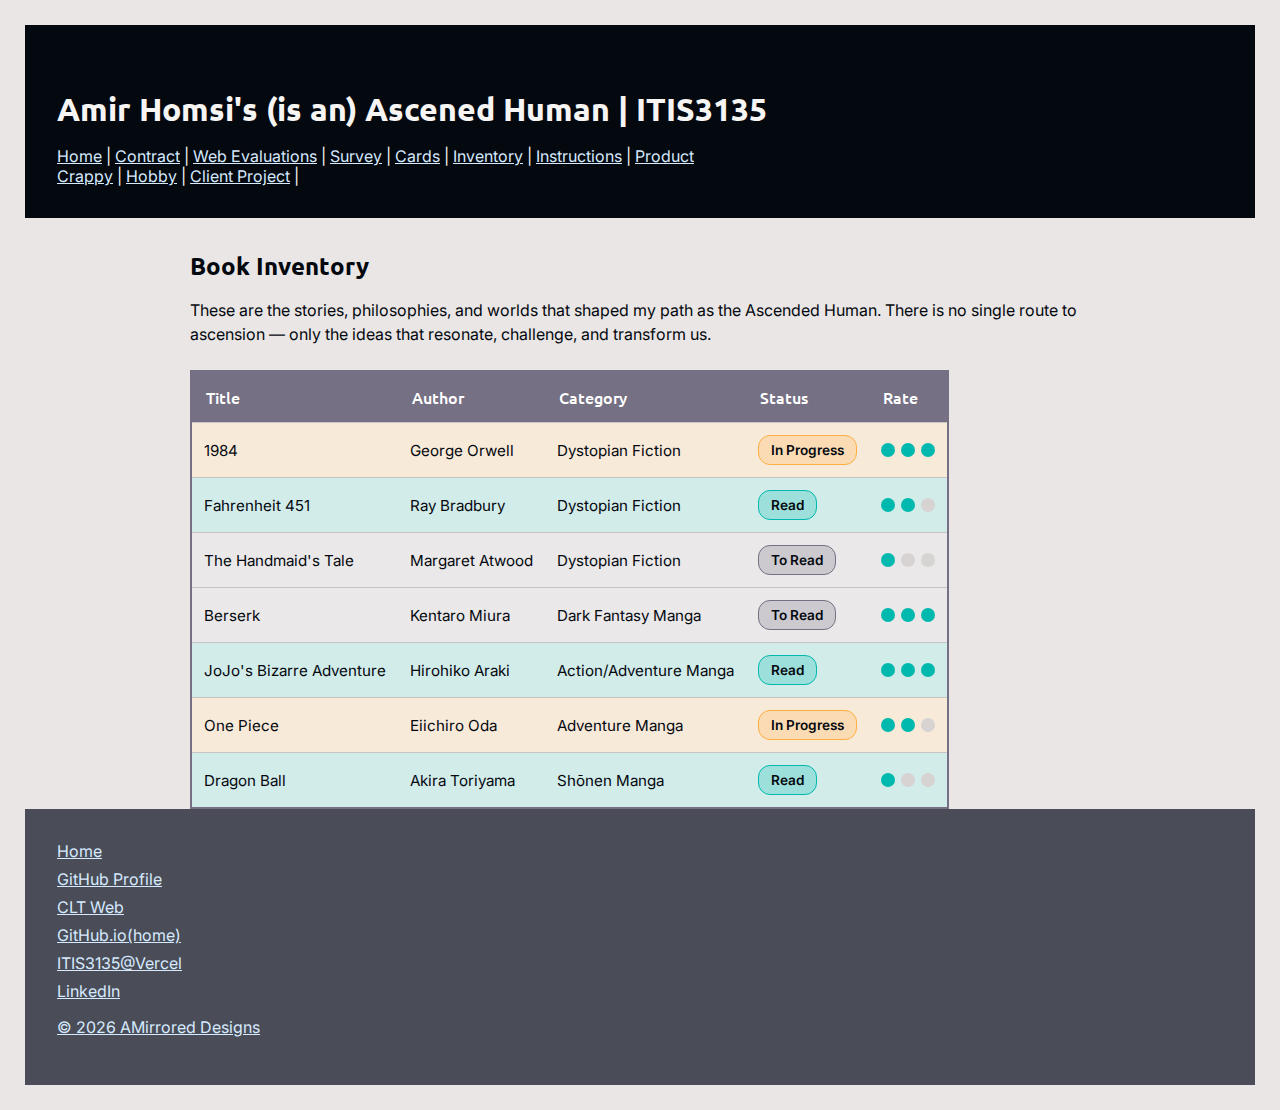
<file: itis3135/inventory.html>
<!DOCTYPE html>
<html lang="en">
  <head>
    <meta charset="utf-8" />
    <title>Book Inventory</title>

    <link rel="preconnect" href="https://fonts.googleapis.com">
    <link rel="preconnect" href="https://fonts.gstatic.com" crossorigin>
    <link href="https://fonts.googleapis.com/css2?family=Inter:ital,opsz,wght@0,14..32,100..900;1,14..32,100..900&family=Ubuntu:ital,wght@0,300;0,400;0,500;0,700;1,300;1,400;1,500;1,700&display=swap" rel="stylesheet">

    <link rel="stylesheet" href="styles/default.css">
    <link rel="stylesheet" href="styles/inventory.css">

    <script src="https://lint.page/kit/4d0fe3.js" crossorigin="anonymous"></script>
  </head>

  <body>
    <div data-include="components/header.html"></div>

    <main>
      <h2>Book Inventory</h2>
      <p class="page-intro">
        These are the stories, philosophies, and worlds that shaped my path as the Ascended Human.
        There is no single route to ascension — only the ideas that resonate, challenge, and transform us.
      </p>

      <div class="table-container">
        <table>
          <thead>
            <tr>
              <th>Title</th>
              <th>Author</th>
              <th>Category</th>
              <th>Status</th>
              <th>Rate</th>
            </tr>
          </thead>

          <tbody>

            <tr class="in-progress">
              <td>1984</td>
              <td>George Orwell</td>
              <td>Dystopian Fiction</td>
              <td><span class="status">In Progress</span></td>
              <td>
                <span class="rate" data-rate="three">
                  <span></span><span></span><span></span>
                </span>
              </td>
            </tr>

            <tr class="read">
              <td>Fahrenheit 451</td>
              <td>Ray Bradbury</td>
              <td>Dystopian Fiction</td>
              <td><span class="status">Read</span></td>
              <td>
                <span class="rate" data-rate="two">
                  <span></span><span></span><span></span>
                </span>
              </td>
            </tr>

            <tr class="to-read">
              <td>The Handmaid's Tale</td>
              <td>Margaret Atwood</td>
              <td>Dystopian Fiction</td>
              <td><span class="status">To Read</span></td>
              <td>
                <span class="rate" data-rate="one">
                  <span></span><span></span><span></span>
                </span>
              </td>
            </tr>

            <tr class="to-read">
              <td>Berserk</td>
              <td>Kentaro Miura</td>
              <td>Dark Fantasy Manga</td>
              <td><span class="status">To Read</span></td>
              <td>
                <span class="rate" data-rate="three">
                  <span></span><span></span><span></span>
                </span>
              </td>
            </tr>

            <tr class="read">
              <td>JoJo's Bizarre Adventure</td>
              <td>Hirohiko Araki</td>
              <td>Action/Adventure Manga</td>
              <td><span class="status">Read</span></td>
              <td>
                <span class="rate" data-rate="three">
                  <span></span><span></span><span></span>
                </span>
              </td>
            </tr>

            <tr class="in-progress">
              <td>One Piece</td>
              <td>Eiichiro Oda</td>
              <td>Adventure Manga</td>
              <td><span class="status">In Progress</span></td>
              <td>
                <span class="rate" data-rate="two">
                  <span></span><span></span><span></span>
                </span>
              </td>
            </tr>

            <tr class="read">
              <td>Dragon Ball</td>
              <td>Akira Toriyama</td>
              <td>Shōnen Manga</td>
              <td><span class="status">Read</span></td>
              <td>
                <span class="rate" data-rate="one">
                  <span></span><span></span><span></span>
                </span>
              </td>
            </tr>

          </tbody>
        </table>
      </div>
    </main>

    <div data-include="components/footer.html"></div>
    <script src="scripts/HTMLInclude.min.js"></script>
  </body>
</html>
</file>
<file: styles/default.css>
body {
    font-family: "Source Sans 3", sans-serif;
    font-optical-sizing: auto;
    font-weight: 400;
    font-style: normal;
    padding: 16px;
    background-color: #fffffa;
    color: #2e2f33; /* darker gray for contrast */
}

h1 {
    font-family: "Montserrat", sans-serif;
    font-optical-sizing: auto;
    font-weight: 700;
    font-style: normal;
    margin-top: 32px;
    margin-bottom: 16px;
}

h2, h3 {
    margin-top: 32px;
    margin-bottom: 16px;
}

p, ul {
    margin-bottom: 16px;
}

main {
    max-width: 900px;
    margin: 0 auto;
}

header {
    background-color: #092327;
    color: #e6f4ff; /* slightly darker than #ddf0ff */
}

footer {
    background-color: #092327;
    color: #d9e6f2; /* softer white for contrast */
}

footer a {
    display: block;
    margin-bottom: 8px;
    color: #b3dbff; /* accessible link color */
}

a {
    color: #b3001b; /* darker red for contrast */
}

a:hover {
    color: #66000f;
}

header, footer {
    padding: 32px;
}
figure img {
    width: 12.5%;
    height: auto;
    display: block;
}
</file>
<file: itis3135/styles/default.css>
body {
    font-family: "Inter", sans-serif;
    font-optical-sizing: auto;
    font-weight: 400;
    font-style: normal;
    padding: 17px;
    background-color: #eae6e5;
    color: #04080f;
}

h1 {
    font-family: "Ubuntu", sans-serif;
    font-weight: 700;
    font-style: normal;
    margin-top: 32px;
    margin-bottom: 16px;
}

h2, h3 {
    margin-top: 32px;
    margin-bottom: 16px;
}

p, ul {
    margin-bottom: 16px;
}

main {
    max-width: 900px;
    margin: 0 auto;
}

header {
    background-color: #04080f;
    color: #f7f5f4; 
}

footer {
    background-color: #4a4d57;
    color: #ffffff;
}
/* Body links */
body a {
    color: #006b63;
}
body a:hover {
    color: #00423d;
}

/* Footer layout (restores line separation) */
footer a {
    display: block;
    margin-bottom: 8px;
}

/* Header + Footer link colors */
header a,
footer a {
    color: #d6eaff;
}

header a:hover,
footer a:hover {
    color: #bcdcff;
}



header, footer {
    padding: 32px;
}
</file>
<file: itis3135/styles/cards.css>
.red {
    color: #b30000;
}

.flipped {
    transform: rotate(180deg);
}

#playing-cards {
margin-top: 40px;
display: flex;
justify-content: center;
gap: 20px;
flex-wrap: wrap;
}

.card {
    background-color: #ffffff;
    border: 2px solid #04080f;
    border-radius: 12px;
    width: 250px;
    height: 350px;
    font-size: 30px;
    font-weight: bold;
    padding: 10px;
    box-sizing: border-box;
    display: flex;
    justify-content: space-between;
    text-align: center;
}

.left {
    align-self: flex-start;
}

.middle {
    align-self: center;
    display: flex;
    flex-direction: column;
    font-size: 80px;
}

.right {
    align-self: flex-end;
}

.middle-section {
    display: flex;
    justify-content: center;
}
.visually-hidden {
  position: absolute;
  width: 1px;
  height: 1px;
  padding: 0;
  margin: -1px;
  overflow: hidden;
  clip: rect(0, 0, 0, 0);
  white-space: nowrap;
  border: 0;
}
</file>
<file: itis3135/styles/instructions.css>
/* ================================
 *   Ascended Academy — Dark Mode Docs
 *   ================================ */

:root {
    /* Core palette */
    --bg: #1a1d24;            /* pure dark background */
    --bg-soft: #1f2229;       /* slightly lighter for panels */
    --text: #f7f5f4;          /* off‑white text */
    --header-text: #ffffff;   /* bright white for headings */
    --accent: #66c7bd;        /* teal accent (dark‑mode safe) */
    --accent-hover: #2ea397;  /* darker teal hover */
    --border-subtle: rgba(255,255,255,0.08);

    /* Typography */
    --font-body: "Inter", sans-serif;
    --font-heading: "Ubuntu", sans-serif;

    /* Layout */
    --nav-width: 320px;
    --content-max: 980px;
    --radius: 8px;
    --spacing: 28px;
}

/* Global */
html, body {
    margin: 0;
    padding: 0;
    background: var(--bg);
    color: var(--text);
    font-family: var(--font-body);
    line-height: 1.6;
    -webkit-font-smoothing: antialiased;
    -moz-osx-font-smoothing: grayscale;
}

/* ================================
 *   Sidebar Navigation
 *   ================================ */

/* Sidebar Navigation — sticky, no height+padding conflict */
#navbar {
position: sticky;
top: var(--site-header-height, 0px);
left: 0;
width: var(--nav-width);

/* FIX: remove height; use max-height instead */
max-height: calc(100vh - var(--site-header-height, 0px));

background: var(--bg-soft);
border-right: 1px solid var(--border-subtle);
padding-top: 20px;
overflow-y: auto;
}


#navbar .nav-title {
font-family: var(--font-heading);
font-size: 1.4rem;
font-weight: 700;
color: var(--header-text);
padding: 0 24px 20px 24px;
}

#navbar ul {
list-style: none;
padding: 0;
margin: 0;
}

#navbar li {
border-top: 1px solid var(--border-subtle);
}

#navbar a {
display: block;
padding: 14px 28px;
color: var(--text);
text-decoration: none;
border-left: 3px solid transparent;
transition: 0.18s ease;
}

#navbar a:hover {
color: var(--accent);
background: rgba(255,255,255,0.04);
border-left-color: var(--accent);
}

/* ================================
 *   Main Content
 *   ================================ */

#main-doc {
margin-left: calc(var(--nav-width) + 24px);
margin-top: var(--site-header-height, 0px);
padding: 40px;
max-width: var(--content-max);
}


.main-section {
    padding-bottom: 24px;
    border-bottom: 1px solid var(--border-subtle);
    margin-bottom: 32px;
}

h2 {
    font-family: var(--font-heading);
    font-size: 1.35rem;
    font-weight: 700;
    color: var(--header-text);
    margin-bottom: 12px;
}

section article {
    font-size: 1rem;
    color: var(--text);
}

/* ================================
 *   Code Blocks
 *   ================================ */

code {
    display: block;
    white-space: pre;
    background: #0f1117;
    color: #e3e6eb;
    padding: 16px;
    margin: 16px 0;
    border-radius: var(--radius);
    border: 1px solid rgba(255,255,255,0.06);
    font-family: "SFMono-Regular", Consolas, "Liberation Mono", Menlo, monospace;
    font-size: 0.95rem;
    overflow-x: auto;
}

/* ================================
 *   Links
 *   ================================ */

a {
    color: var(--accent);
}

a:hover {
    color: var(--accent-hover);
}

/* ================================
 *   Responsive
 *   ================================ */

@media only screen and (max-width: 900px) {
    :root {
        --nav-width: 100%;
    }

    #navbar {
    position: sticky;
    top: var(--site-header-height, 0px);
    left: 0;
    width: var(--nav-width);
    max-height: calc(100vh - var(--site-header-height, 0px));
    background: var(--bg-soft);
    border-right: 1px solid var(--border-subtle);
    padding-top: 20px;
    overflow-y: auto;
    box-sizing: border-box; /* FIX FOR ACCUMULUS */
    }


    #main-doc {
    margin-left: 0;
    margin-top: 20px;
    padding: 28px;
    }
}

@media only screen and (max-width: 420px) {
    #main-doc {
    padding: 20px;
    }

    code {
        padding: 12px;
        font-size: 0.9rem;
    }
}
</file>
<file: itis3135/styles/inventory.css>
body {
    background-color: #eae6e5;
    color: #04080f;
    font-family: "Inter", sans-serif;
    padding: 17px;
}

main {
    max-width: 900px;
    margin: 0 auto;
}

.page-intro {
    max-width: 900px;
    margin: 0 auto 20px auto;
    font-size: 1rem;
    line-height: 1.5;
    color: #04080f;
}


h2 {
    font-family: "Ubuntu", sans-serif;
    font-weight: 700;
    margin-top: 32px;
    margin-bottom: 16px;
    color: #04080f;
}

.table-container {
    overflow-x: auto;
    margin-top: 24px;
}

table {
    border-collapse: collapse;
    background-color: #f7f5f4;
    border: 2px solid #757083;
    border-radius: 8px;
}

thead {
    background-color: #757083;
    color: #fff;
}

th {
    padding: 14px;
    font-family: "Ubuntu", sans-serif;
    font-weight: 500;
    text-align: left;
    font-size: 1rem;
}

td {
    padding: 12px;
    border-top: 1px solid #c8c4c3;
    font-size: 0.95rem;
}

tr.read {
    background-color: rgba(0, 185, 174, 0.15);
}

tr.to-read {
    background-color: rgba(4, 8, 15, 0.05);
}

tr.in-progress {
    background-color: rgba(255, 174, 66, 0.15);
}

.status {
    display: inline-block;
    padding: 6px 12px;
    border-radius: 12px;
    font-size: 0.85rem;
    font-weight: 600;
    color: #04080f;
}

.read .status {
    background-color: rgba(0, 185, 174, 0.25);
    border: 1px solid #00b9ae;
}

.to-read .status {
    background-color: rgba(117, 112, 131, 0.25);
    border: 1px solid #757083;
}

.in-progress .status {
    background-color: rgba(255, 174, 66, 0.25);
    border: 1px solid #ffae42;
}

.rate {
    display: flex;
    gap: 6px;
    align-items: center;
}

.rate span {
    aspect-ratio: 1 / 1;
    border-radius: 50%;
    background-color: #d6d3d2;
    flex: 0 0 14px;
}

.rate[data-rate="one"] span:nth-child(1),
.rate[data-rate="two"] span:nth-child(-n+2),
.rate[data-rate="three"] span {
    background-color: #00b9ae;
}
</file>
